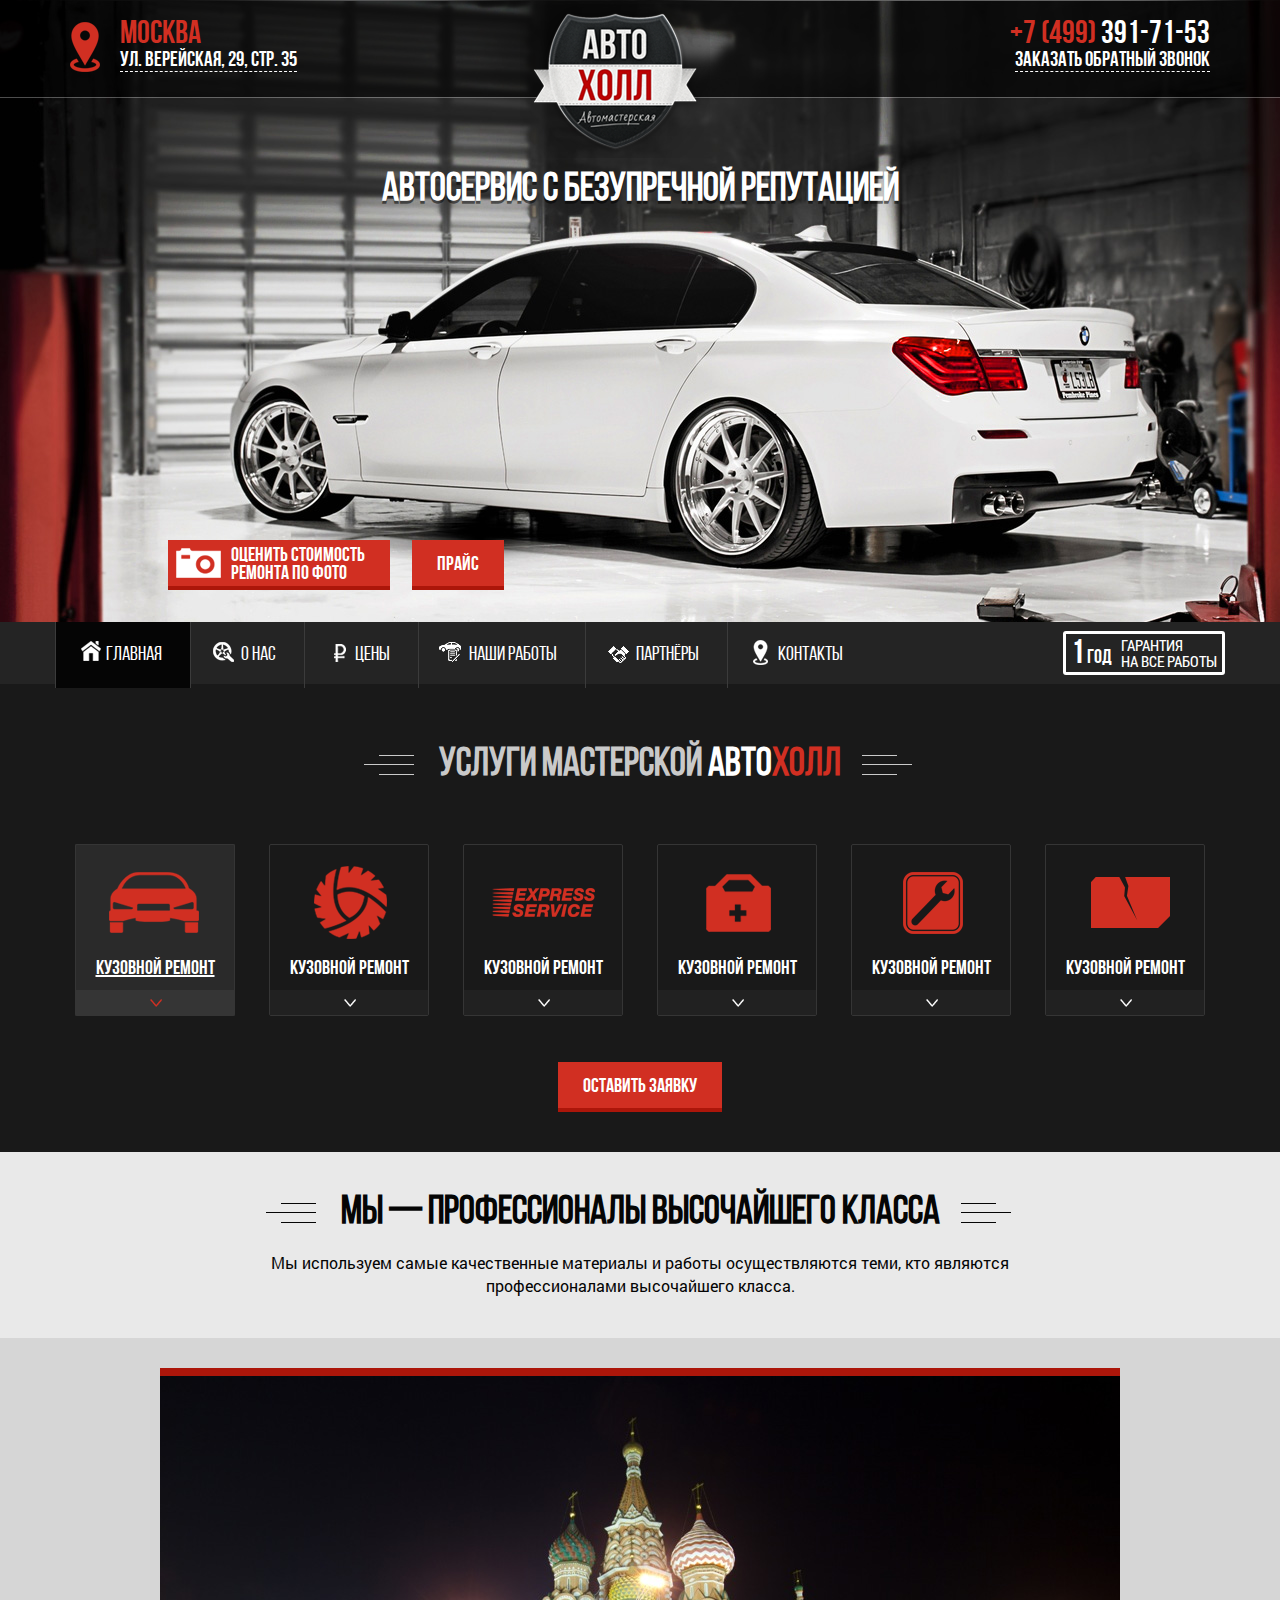
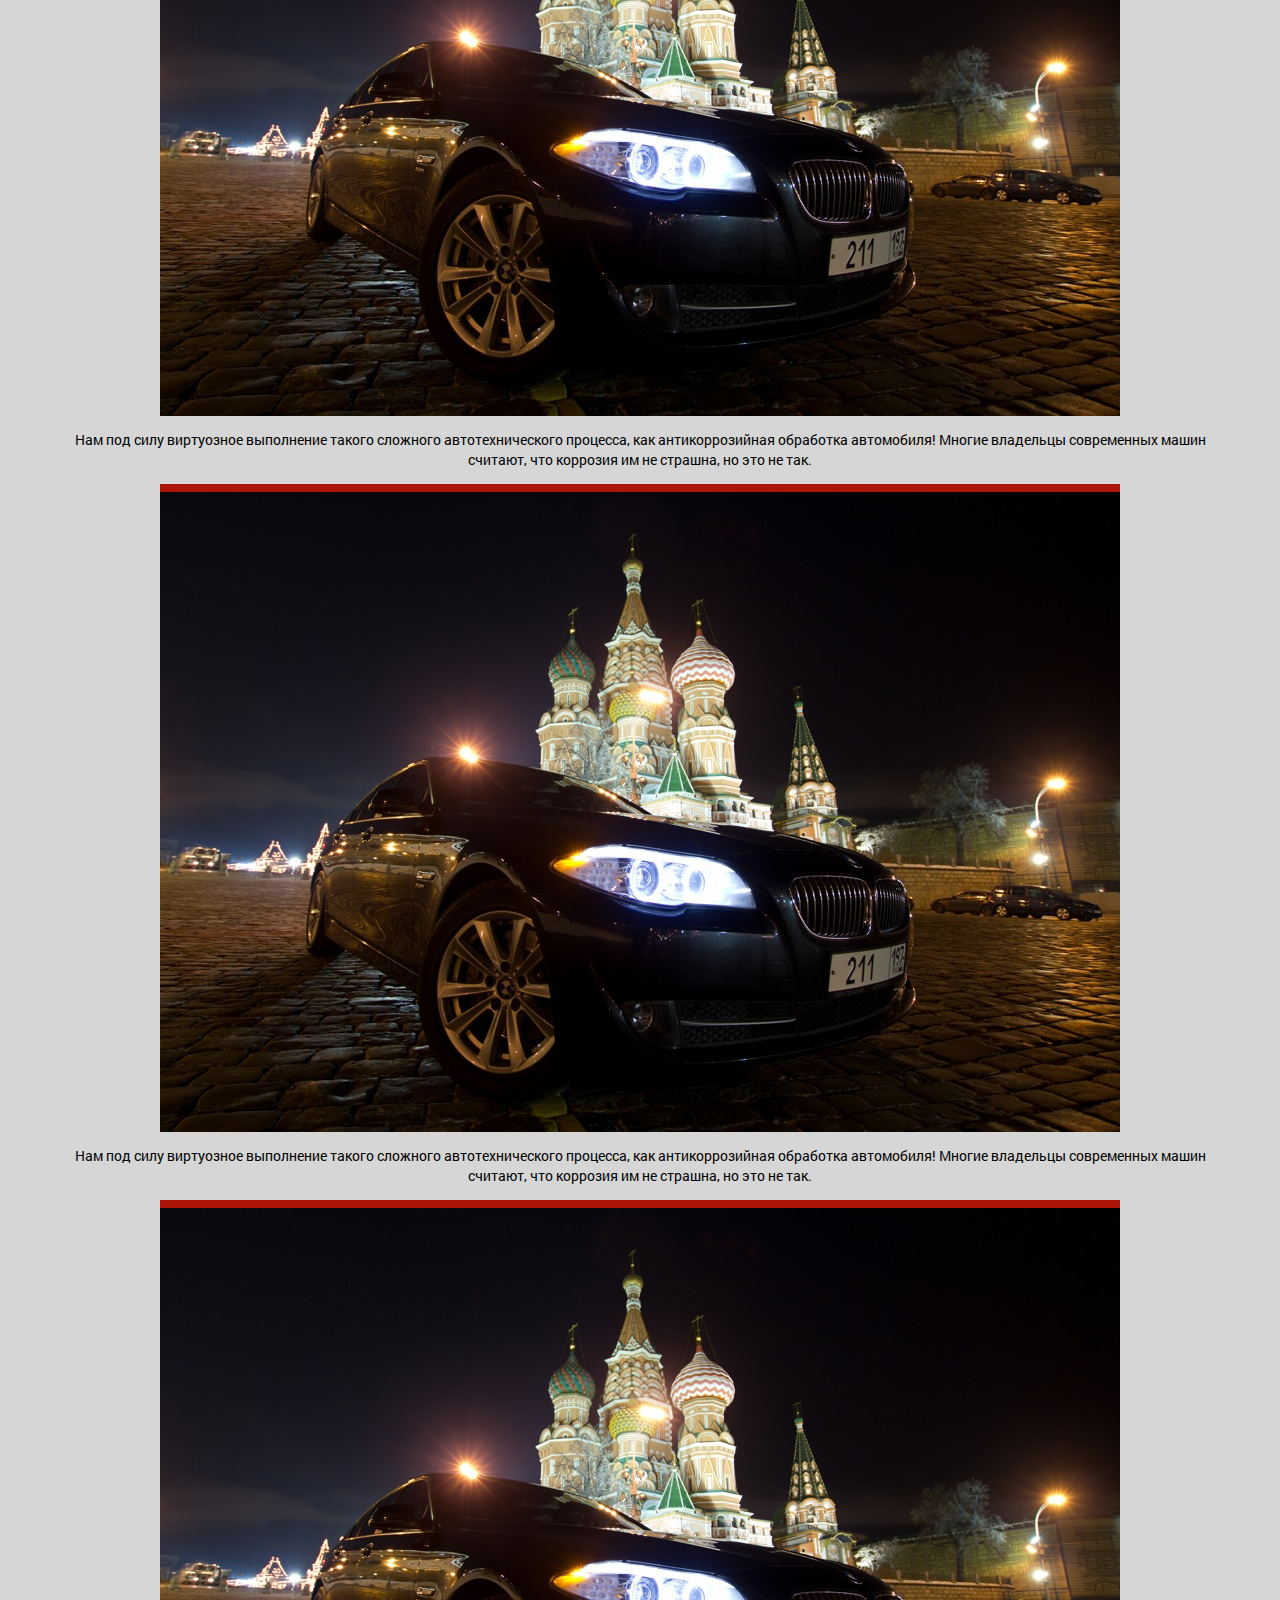
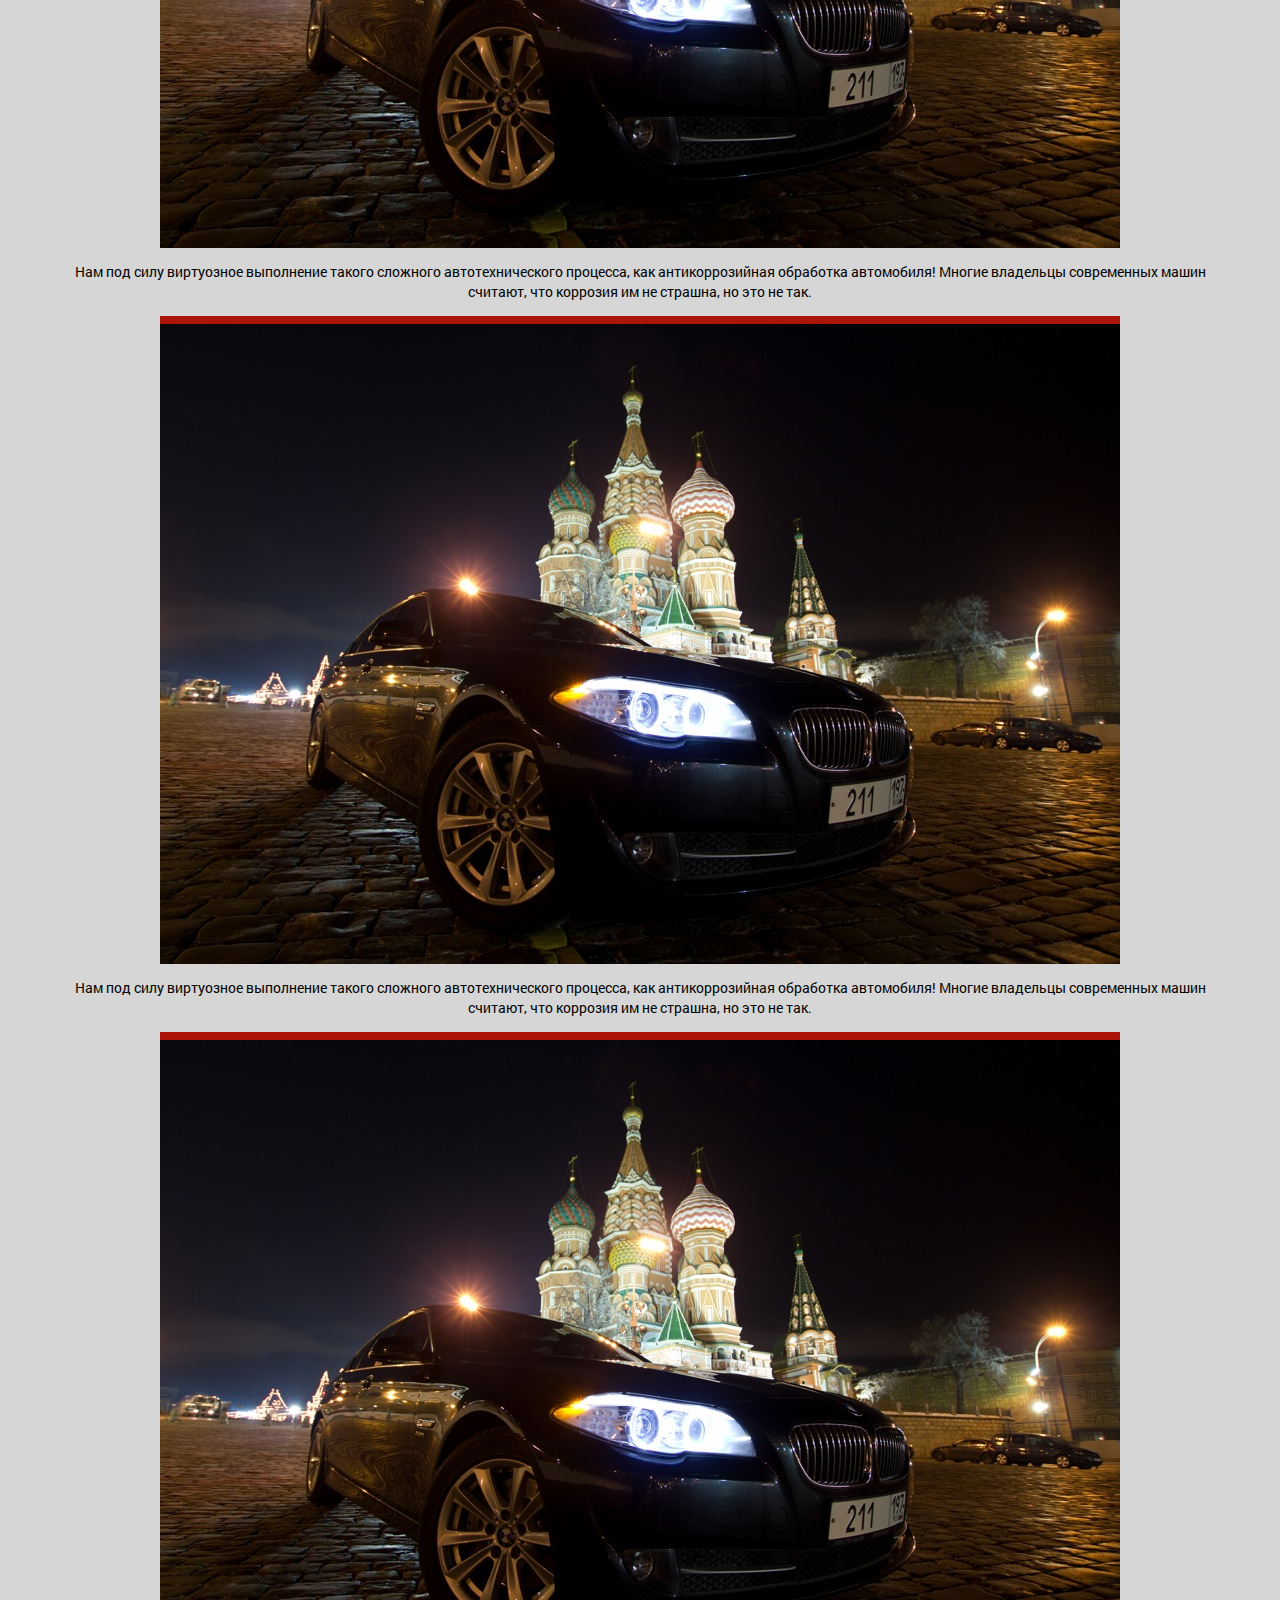
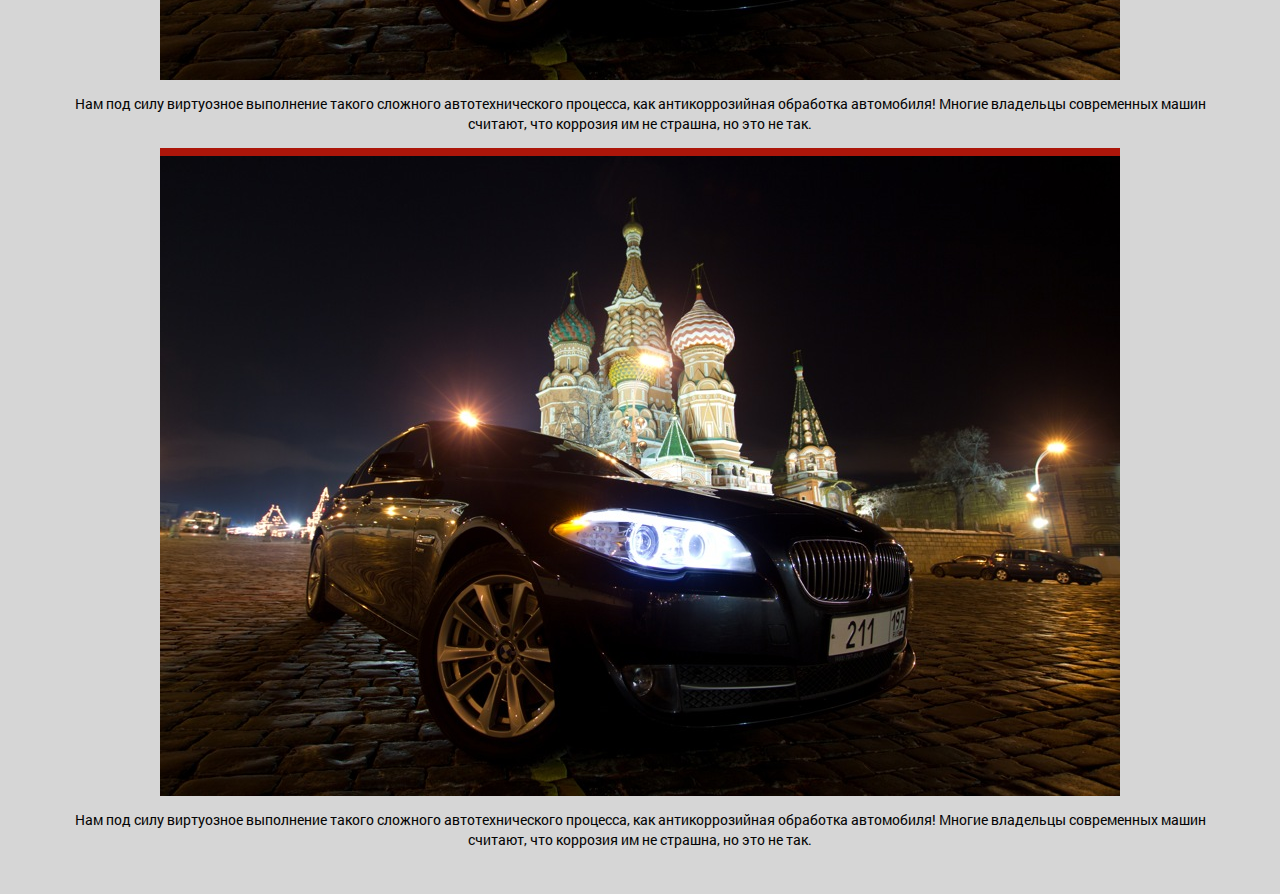
<file: index.html>
<!DOCTYPE html>
<!--[if lt IE 7]><html lang="ru" class="lt-ie9 lt-ie8 lt-ie7"><![endif]-->
<!--[if IE 7]><html lang="ru" class="lt-ie9 lt-ie8"><![endif]-->
<!--[if IE 8]><html lang="ru" class="lt-ie9"><![endif]-->
<!--[if gt IE 8]><!-->
<html lang="ru">
<!--<![endif]-->
<head>
	<meta charset="utf-8" />

	<title>Заголовок</title>
	<meta content="" name="description" />
	<meta content="" property="og:image" />
	<meta content="" property="og:description" />
	<meta content="" property="og:site_name" />
	<meta content="website" property="og:type" />

	<meta content="telephone=no" name="format-detection" />
	<meta http-equiv="x-rim-auto-match" content="none">

	<meta http-equiv="X-UA-Compatible" content="IE=edge" />
	<meta name="viewport" content="width=device-width, initial-scale=1.0" />

	<link rel="shortcut icon" href="favicon.png" />

	<link rel="stylesheet" href="libs/bootstrap/bootstrap-grid-3.3.1.min.css" />
	<link rel="stylesheet" href="libs/font-awesome-4.2.0/css/font-awesome.min.css" />
	<link rel="stylesheet" href="libs/fancybox/jquery.fancybox.css" />
	<link rel="stylesheet" href="libs/owl-carousel/owl.carousel.css" />
	<link rel="stylesheet" href="libs/countdown/jquery.countdown.css" />
	<link rel="stylesheet" href="css/fonts.css" />
	<link rel="stylesheet" href="css/main.css" />
	<link rel="stylesheet" href="css/media.css" />
</head>
<body>
	<header>
		<div class="top_line">
			<div class="container">
				<div class="row">
					<div class="col-md-4">
						<div class="top_addr">
						<strong>Москва</strong>
						<a class="fancybox" href="#map">ул. Верейская, 29, стр. 35</a>
						</div>
					</div>
				<div class="col-md-4">
					<div class="logo_wrap">
						<a. href="#" class="logo"><img src="img/logo.png" alt="Автосервис в Москве АВТО ХОЛЛ" /><a>
					</div>
				</div>
				<div class="col-md-4">
					<div class="top_addr ta_right">
					<strong>+7 (499) <span>391-71-53</span></strong> 
					<a class="fancybox" href="#callback">заказать обратный звонок</a>
					</div>
				</div>	
			</div>
		</div>
	</div>
		<div class="container">
			<div class="row">
				<div class="col-md-12">
					<h1>Автосервис с безупречной репутацией</h1>
				</div>
			</div>
		</div>
		<div class="buttons_top">
			<div class="container">
				<div class="row">
				<div class="col-md-1">
				</div>
					<div class="col-md-11">
						<a href="#" class="button st_button">Оценить стоимость <br>ремонта по фото</a>
						<a href="#" class="button">Прайс</a>
					</div>
				</div>
			</div>	
		</div>
	</header>
	<nav class="top_mnu">
		<div class="container">
			<div class="row">
				<ul>
					<li class="active"><a href="#">Главная</a></li>
					<li><a href="#">О нас</a></li>
					<li><a href="#">Цены</a></li>
					<li><a href="#">Наши работы</a></li>
					<li><a href="#">Партнёры</a></li>
					<li><a href="#">Контакты</a></li>
				</ul>
				<div class="waranty">
					<div class="w_left"><span>1</span> год</div>
					<div class="w_right">Гарантия <br>на все работы</div>
				</div>	
			</div>
		</div>
	</nav>
	<section class="main_cats s_black">
		<div class="container">
			<div class="row">
				<div class="col-md-12">
					<h2>Услуги мастерской <strong>Авто</strong><span>Холл</span></h2>
				</div>
			</div>
			<div class="row">
				<div class="col-md-12">
					<ul class="mc_wrap">
						<li class="mc_item_wrap active">
							<div class="mc_item">
								<a href="#">
									<span></span>
									<h4>кузовной ремонт</h4>	
								</a>
								<div class="mc_toggle"></div>
							</div>
							<ul>
								<li>
									<a href="#">Стапельные работы</a>
								</li>
								<li>
									<a href="#">Жестяные работы</a>
								</li>
								<li>
									<a href="#">Арматурные работы</a>
								</li>
								<li>
									<a href="#">Локальная покраска</a>
								</li>
								<li>
									<a href="#">Покраска мотоцикла</a>
								</li>
								<li>
									<a href="#">Абразивная полировка</a>
								</li>
								<li>
									<a href="#">Легкая полировка блеск</a>
								</li>
								<li>
									<a href="#">Защитная полировка</a>
								</li>
								<li>
									<a href="#">Антикоррозийная обработка кузова</a>
								</li>
								<li>
									<a href="#">Удаление вмятин без покраски</a>
								</li>
							</ul>
						</li>
						<li class="mc_item_wrap">
							<div class="mc_item">
								<a href="#">
									<span></span>
									<h4>кузовной ремонт</h4>	
								</a>
								<div class="mc_toggle"></div>
							</div>
						</li>
						<li class="mc_item_wrap">
							<div class="mc_item">
								<a href="#">
									<span></span>
									<h4>кузовной ремонт</h4>	
								</a>
								<div class="mc_toggle"></div>
							</div>
						</li>
						<li class="mc_item_wrap">
							<div class="mc_item">
								<a href="#">
									<span></span>
									<h4>кузовной ремонт</h4>	
								</a>
								<div class="mc_toggle"></div>
							</div>
						</li>
						<li class="mc_item_wrap">
							<div class="mc_item">
								<a href="#">
									<span></span>
									<h4>кузовной ремонт</h4>	
								</a>
								<div class="mc_toggle"></div>
							</div>
						</li>
						<li class="mc_item_wrap">
							<div class="mc_item">
								<a href="#">
									<span></span>
									<h4>кузовной ремонт</h4>	
								</a>
								<div class="mc_toggle"></div>
							</div>
						</li>
					</ul>
				</div>
			</div>
			<div class="row">
				<div class="container">
					<div class="col-md-12">
						<div class="mc_button_w">
							<a href="#callback" class="button fancybox">Оставить заявку</a>
						</div>
					</div>
				</div>
			</div>
		</div>
	</section>
	<article class="content">
		<div class="container">
				<div class="row">
					<div class="col_md_12">
						<h2 class="art_header">Мы — профессионалы высочайшего класса</h2>
						<p class="h_descr">Мы используем самые качественные материалы и работы осуществляются теми, кто являются профессионалами высочайшего класса.</p>
					</div>
				</div>
		</div>
		<section class="home_items">
			<div class="container">
				<div class="row">
					<div class="col_md_4">
						<div class="hi_item">
							<a href="img/_ex1.jpg" class="fancybox" data-fancybox-group="group"><img src="img/_ex1.jpg" alt="alt"></a>
							<p>Нам под силу виртуозное выполнение такого сложного автотехнического процесса, как антикоррозийная обработка автомобиля! Многие владельцы современных машин считают, что коррозия им не страшна, но это не так.</p>
						</div>
					</div>
					<div class="col_md_4">
						<div class="hi_item">
							<a href="img/_ex1.jpg" class="fancybox" data-fancybox-group="group"><img src="img/_ex1.jpg" alt="alt"></a>
							<p>Нам под силу виртуозное выполнение такого сложного автотехнического процесса, как антикоррозийная обработка автомобиля! Многие владельцы современных машин считают, что коррозия им не страшна, но это не так.</p>
						</div>
					</div>
					<div class="col_md_4">
						<div class="hi_item">
							<a href="img/_ex1.jpg" class="fancybox" data-fancybox-group="group"><img src="img/_ex1.jpg" alt="alt"></a>
							<p>Нам под силу виртуозное выполнение такого сложного автотехнического процесса, как антикоррозийная обработка автомобиля! Многие владельцы современных машин считают, что коррозия им не страшна, но это не так.</p>
						</div>
					</div>
					<div class="col_md_4">
						<div class="hi_item">
							<a href="img/_ex1.jpg" class="fancybox" data-fancybox-group="group"><img src="img/_ex1.jpg" alt="alt"></a>
							<p>Нам под силу виртуозное выполнение такого сложного автотехнического процесса, как антикоррозийная обработка автомобиля! Многие владельцы современных машин считают, что коррозия им не страшна, но это не так.</p>
						</div>
					</div>
					<div class="col_md_4">
						<div class="hi_item">
							<a href="img/_ex1.jpg" class="fancybox" data-fancybox-group="group"><img src="img/_ex1.jpg" alt="alt"></a>
							<p>Нам под силу виртуозное выполнение такого сложного автотехнического процесса, как антикоррозийная обработка автомобиля! Многие владельцы современных машин считают, что коррозия им не страшна, но это не так.</p>
						</div>
					</div>
					<div class="col_md_4">
						<div class="hi_item">
							<a href="img/_ex1.jpg" class="fancybox" data-fancybox-group="group"><img src="img/_ex1.jpg" alt="alt"></a>
							<p>Нам под силу виртуозное выполнение такого сложного автотехнического процесса, как антикоррозийная обработка автомобиля! Многие владельцы современных машин считают, что коррозия им не страшна, но это не так.</p>
						</div>
					</div>
				</div>
			</div>
		</section>
	</article>
	<div class="hidden"></div>
	<!-- Mandatory for Responsive Bootstrap Toolkit to operate -->
	<div class="device-xs visible-xs"></div>
	<div class="device-sm visible-sm"></div>
	<div class="device-md visible-md"></div>
	<div class="device-lg visible-lg"></div>
	<!-- end mandatory -->
	<!--[if lt IE 9]>
	<script src="libs/html5shiv/es5-shim.min.js"></script>
	<script src="libs/html5shiv/html5shiv.min.js"></script>
	<script src="libs/html5shiv/html5shiv-printshiv.min.js"></script>
	<script src="libs/respond/respond.min.js"></script>
	<![endif]-->
	<script src="libs/jquery/jquery-1.11.1.min.js"></script>
	<script src="libs/jquery-mousewheel/jquery.mousewheel.min.js"></script>
	<script src="libs/fancybox/jquery.fancybox.pack.js"></script>
	<script src="libs/waypoints/waypoints-1.6.2.min.js"></script>
	<script src="libs/scrollto/jquery.scrollTo.min.js"></script>
	<script src="libs/owl-carousel/owl.carousel.min.js"></script>
	<script src="libs/countdown/jquery.plugin.js"></script>
	<script src="libs/countdown/jquery.countdown.min.js"></script>
	<script src="libs/countdown/jquery.countdown-ru.js"></script>
	<script src="libs/landing-nav/navigation.js"></script>
	<script src="libs/bootstrap-toolkit/bootstrap-toolkit.min.js"></script>
	<script src="libs/maskedinput/jquery.maskedinput.min.js"></script>
	<script src="libs/equalheight/jquery.equalheight.js"></script>
	<script src="libs/stellar/jquery.stellar.min.js"></script>
	<script src="js/common.js"></script>
	<!-- Yandex.Metrika counter --><!-- /Yandex.Metrika counter -->
	<!-- Google Analytics counter --><!-- /Google Analytics counter -->
</body>
</html>
</file>
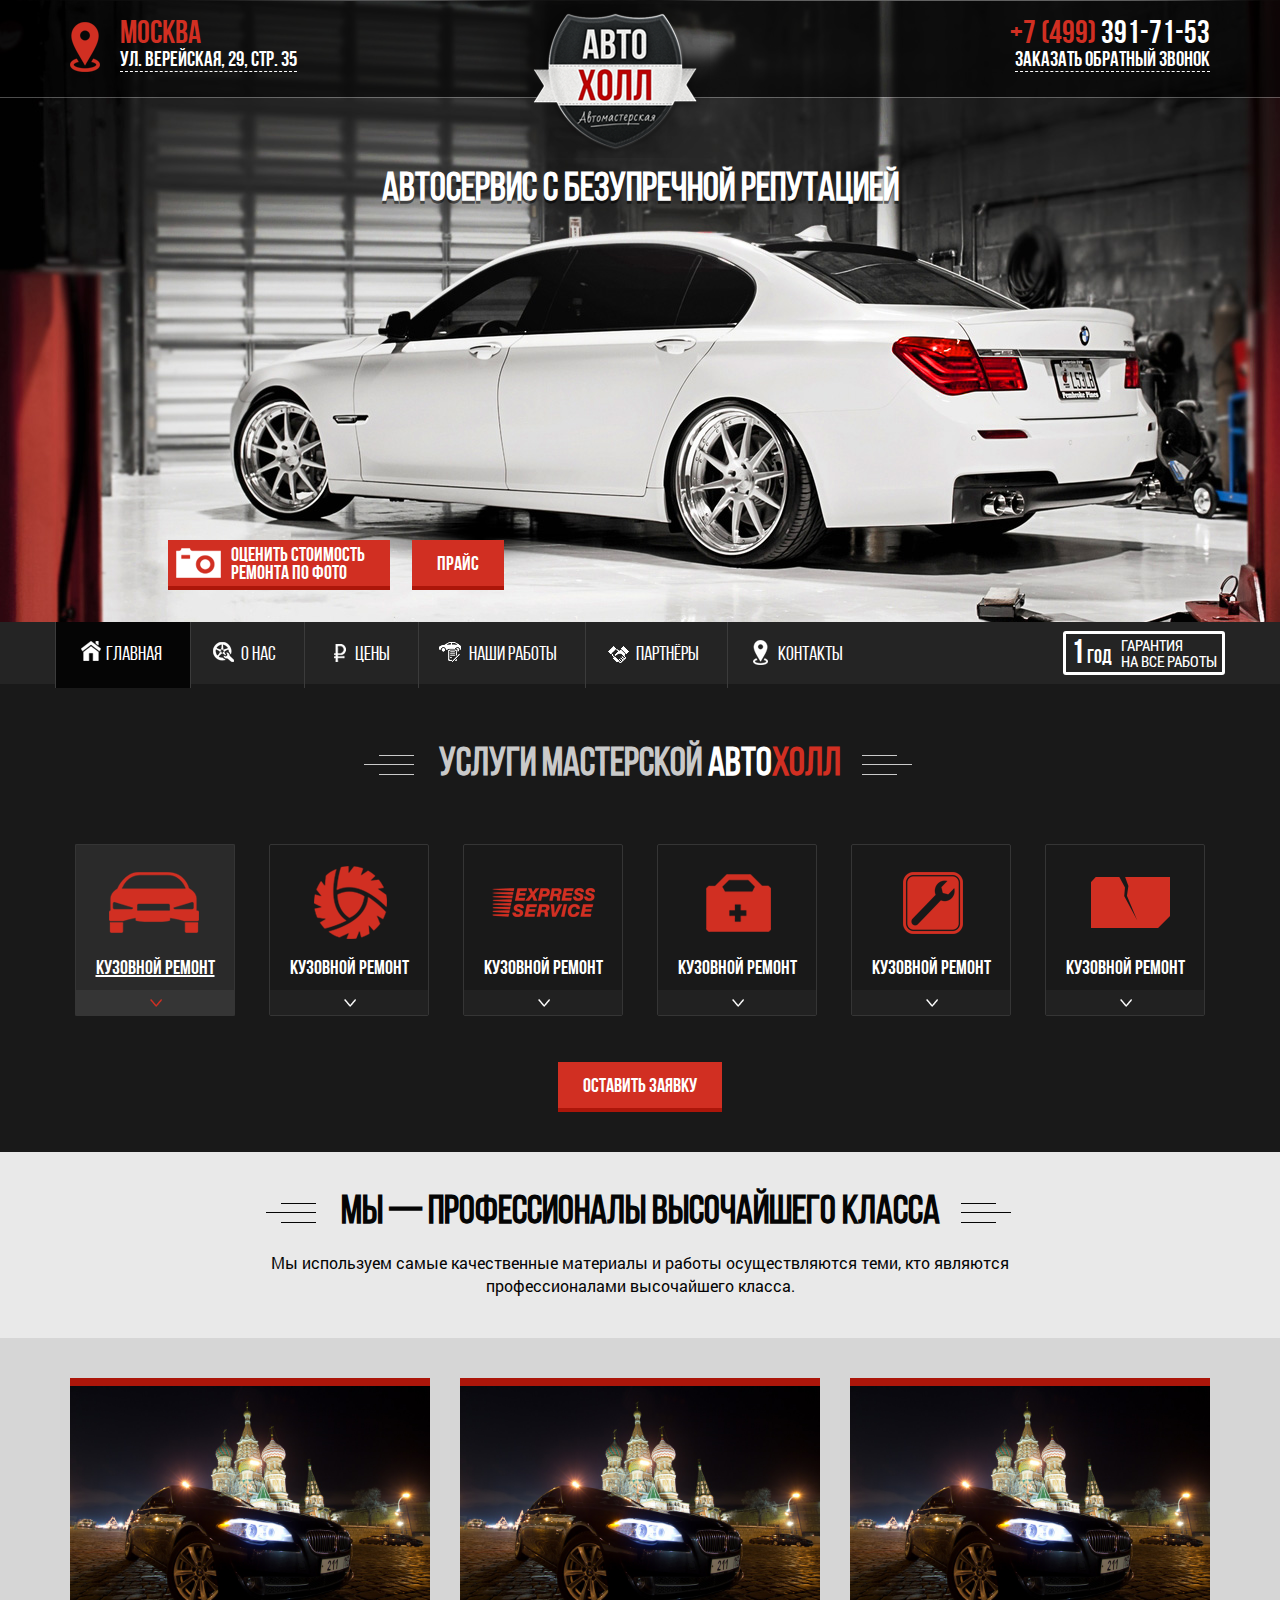
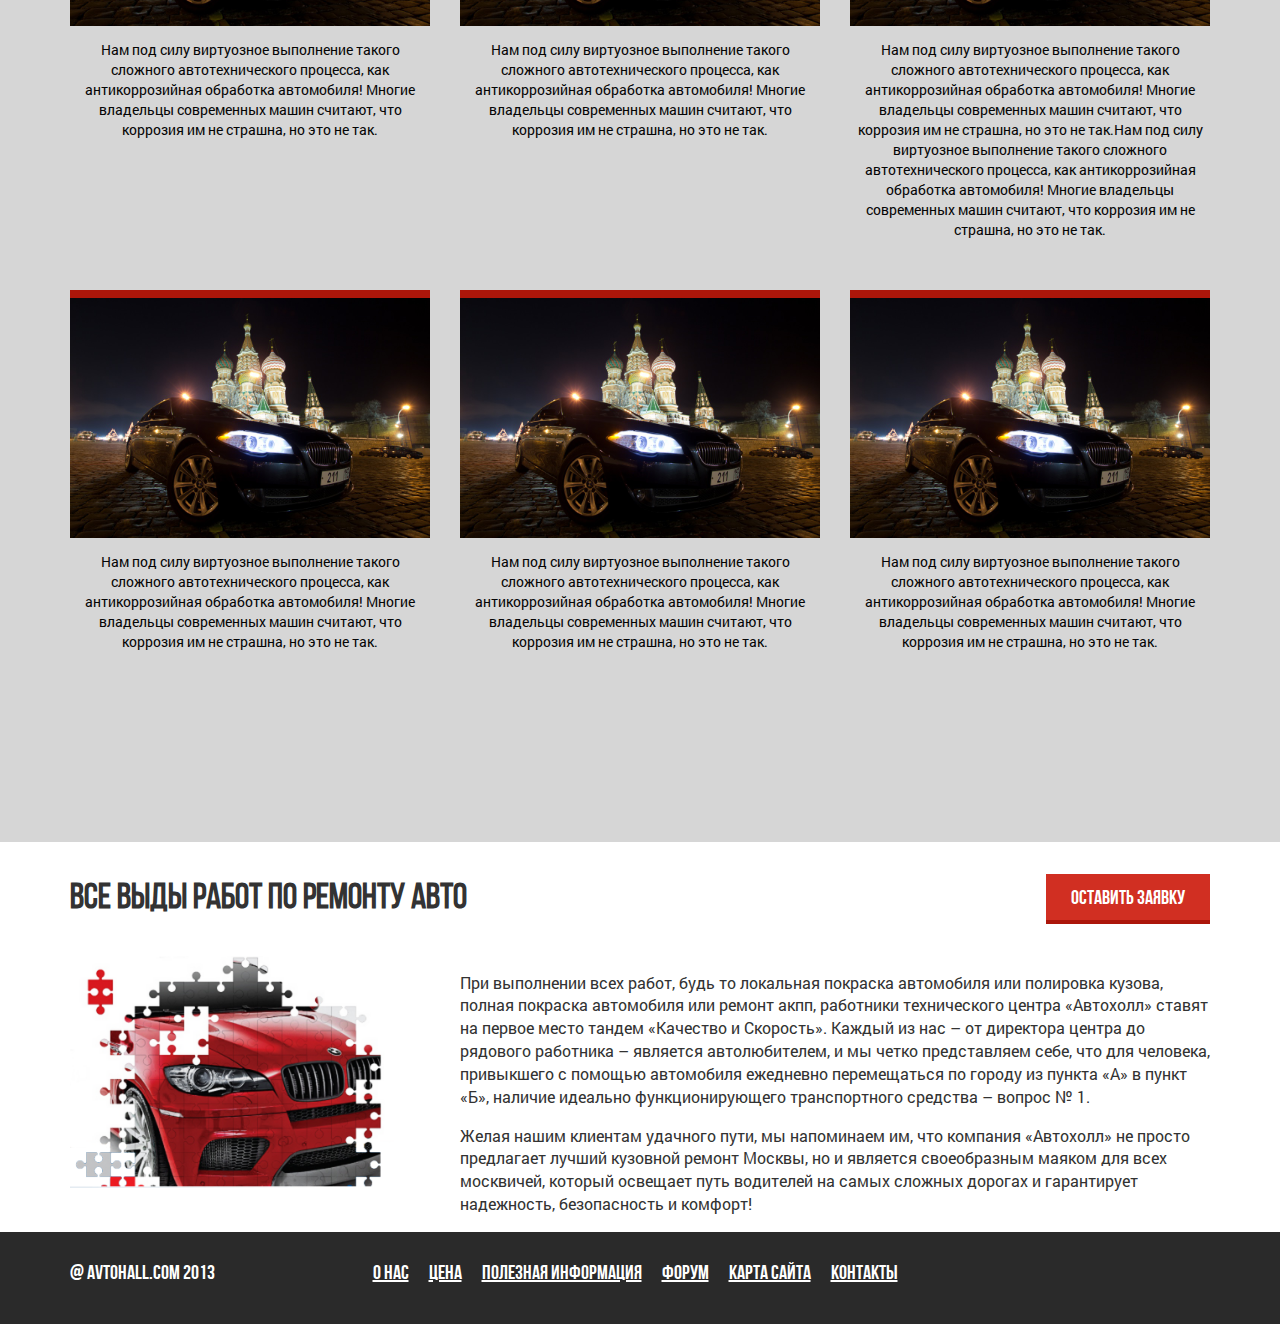
<file: L01/index.html>
<!DOCTYPE html>
<!--[if lt IE 7]><html lang="ru" class="lt-ie9 lt-ie8 lt-ie7"><![endif]-->
<!--[if IE 7]><html lang="ru" class="lt-ie9 lt-ie8"><![endif]-->
<!--[if IE 8]><html lang="ru" class="lt-ie9"><![endif]-->
<!--[if gt IE 8]><!-->
<html lang="ru">
<!--<![endif]-->
<head>
	<meta charset="utf-8" />

	<title>Заголовок</title>
	<meta content="" name="description" />
	<meta content="" property="og:image" />
	<meta content="" property="og:description" />
	<meta content="" property="og:site_name" />
	<meta content="website" property="og:type" />

	<meta content="telephone=no" name="format-detection" />
	<meta http-equiv="x-rim-auto-match" content="none">

	<meta http-equiv="X-UA-Compatible" content="IE=edge" />
	<meta name="viewport" content="width=device-width, initial-scale=1.0" />

	<link rel="shortcut icon" href="favicon.png" />

	<link rel="stylesheet" href="libs/bootstrap/bootstrap-grid-3.3.1.min.css" />
	<link rel="stylesheet" href="libs/font-awesome-4.2.0/css/font-awesome.min.css" />
	<link rel="stylesheet" href="libs/fancybox/jquery.fancybox.css" />
	<link rel="stylesheet" href="libs/owl-carousel/owl.carousel.css" />
	<link rel="stylesheet" href="libs/countdown/jquery.countdown.css" />
	<link rel="stylesheet" href="css/fonts.css" />
	<link rel="stylesheet" href="css/main.css" />
	<link rel="stylesheet" href="css/media.css" />
</head>
<body>
	<header>
		<div class="top_line">
			<div class="container">
				<div class="row">
					<div class="col-md-4">
						<div class="top_addr">
						<strong>Москва</strong>
						<a class="fancybox" href="#map">ул. Верейская, 29, стр. 35</a>
						</div>
					</div>
				<div class="col-md-4">
					<div class="logo_wrap">
						<a. href="#" class="logo"><img src="img/logo.png" alt="Автосервис в Москве АВТО ХОЛЛ" /><a>
					</div>
				</div>
				<div class="col-md-4">
					<div class="top_addr ta_right">
					<strong>+7 (499) <span>391-71-53</span></strong> 
					<a class="fancybox" href="#callback">заказать обратный звонок</a>
					</div>
				</div>	
			</div>
		</div>
	</div>
		<div class="container">
			<div class="row">
				<div class="col-md-12">
					<h1>Автосервис с безупречной репутацией</h1>
				</div>
			</div>
		</div>
		<div class="buttons_top">
			<div class="container">
				<div class="row">
				<div class="col-md-1">
				</div>
					<div class="col-md-11">
						<a href="#" class="button st_button">Оценить стоимость <br>ремонта по фото</a>
						<a href="#" class="button">Прайс</a>
					</div>
				</div>
			</div>	
		</div>
	</header>
	<nav class="top_mnu">
		<div class="container">
			<div class="row">
				<ul>
					<li class="active"><a href="#">Главная</a></li>
					<li><a href="#">О нас</a></li>
					<li><a href="#">Цены</a></li>
					<li><a href="#">Наши работы</a></li>
					<li><a href="#">Партнёры</a></li>
					<li><a href="#">Контакты</a></li>
				</ul>
				<div class="waranty">
					<div class="w_left"><span>1</span> год</div>
					<div class="w_right">Гарантия <br>на все работы</div>
				</div>	
			</div>
		</div>
	</nav>
	<section class="main_cats s_black">
		<div class="container">
			<div class="row">
				<div class="col-md-12">
					<h2>Услуги мастерской <strong>Авто</strong><span>Холл</span></h2>
				</div>
			</div>
			<div class="row">
				<div class="col-md-12">
					<ul class="mc_wrap">
						<li class="mc_item_wrap active">
							<div class="mc_item">
								<a href="#">
									<span></span>
									<h4>кузовной ремонт</h4>	
								</a>
								<div class="mc_toggle"></div>
							</div>
							<ul>
								<li>
									<a href="#">Стапельные работы</a>
								</li>
								<li>
									<a href="#">Жестяные работы</a>
								</li>
								<li>
									<a href="#">Арматурные работы</a>
								</li>
								<li>
									<a href="#">Локальная покраска</a>
								</li>
								<li>
									<a href="#">Покраска мотоцикла</a>
								</li>
								<li>
									<a href="#">Абразивная полировка</a>
								</li>
								<li>
									<a href="#">Легкая полировка блеск</a>
								</li>
								<li>
									<a href="#">Защитная полировка</a>
								</li>
								<li>
									<a href="#">Антикоррозийная обработка кузова</a>
								</li>
								<li>
									<a href="#">Удаление вмятин без покраски</a>
								</li>
							</ul>
						</li>
						<li class="mc_item_wrap">
							<div class="mc_item">
								<a href="#">
									<span></span>
									<h4>кузовной ремонт</h4>	
								</a>
								<div class="mc_toggle"></div>
							</div>
						</li>
						<li class="mc_item_wrap">
							<div class="mc_item">
								<a href="#">
									<span></span>
									<h4>кузовной ремонт</h4>	
								</a>
								<div class="mc_toggle"></div>
							</div>
						</li>
						<li class="mc_item_wrap">
							<div class="mc_item">
								<a href="#">
									<span></span>
									<h4>кузовной ремонт</h4>	
								</a>
								<div class="mc_toggle"></div>
							</div>
						</li>
						<li class="mc_item_wrap">
							<div class="mc_item">
								<a href="#">
									<span></span>
									<h4>кузовной ремонт</h4>	
								</a>
								<div class="mc_toggle"></div>
							</div>
						</li>
						<li class="mc_item_wrap">
							<div class="mc_item">
								<a href="#">
									<span></span>
									<h4>кузовной ремонт</h4>	
								</a>
								<div class="mc_toggle"></div>
							</div>
						</li>
					</ul>
				</div>
			</div>
			<div class="row">
				<div class="container">
					<div class="col-md-12">
						<div class="mc_button_w">
							<a href="#callback" class="button fancybox">Оставить заявку</a>
						</div>
					</div>
				</div>
			</div>
		</div>
	</section>
	<article class="content">
		<div class="container">
				<div class="row">
					<div class="col-md-12">
						<h2 class="art_header">Мы — профессионалы высочайшего класса</h2>
						<p class="h_descr">Мы используем самые качественные материалы и работы осуществляются теми, кто являются профессионалами высочайшего класса.</p>
					</div>
				</div>
		</div>
		<section class="home_items">
			<div class="container">
				<div class="row">
					<div class="col-md-4">
						<div class="hi_item">
							<a href="img/_ex1.jpg" class="fancybox" data-fancybox-group="group"><img src="img/_ex1.jpg" alt="alt"></a>
							<p>Нам под силу виртуозное выполнение такого сложного автотехнического процесса, как антикоррозийная обработка автомобиля! Многие владельцы современных машин считают, что коррозия им не страшна, но это не так.</p>
						</div>
					</div>
					<div class="col-md-4">
						<div class="hi_item">
							<a href="img/_ex1.jpg" class="fancybox" data-fancybox-group="group"><img src="img/_ex1.jpg" alt="alt"></a>
							<p>Нам под силу виртуозное выполнение такого сложного автотехнического процесса, как антикоррозийная обработка автомобиля! Многие владельцы современных машин считают, что коррозия им не страшна, но это не так.</p>
						</div>
					</div>
					<div class="col-md-4">
						<div class="hi_item">
							<a href="img/_ex1.jpg" class="fancybox" data-fancybox-group="group"><img src="img/_ex1.jpg" alt="alt"></a>
							<p>Нам под силу виртуозное выполнение такого сложного автотехнического процесса, как антикоррозийная обработка автомобиля! Многие владельцы современных машин считают, что коррозия им не страшна, но это не так.Нам под силу виртуозное выполнение такого сложного автотехнического процесса, как антикоррозийная обработка автомобиля! Многие владельцы современных машин считают, что коррозия им не страшна, но это не так.</p>
						</div>
					</div>
					<div class="col-md-4">
						<div class="hi_item">
							<a href="img/_ex1.jpg" class="fancybox" data-fancybox-group="group"><img src="img/_ex1.jpg" alt="alt"></a>
							<p>Нам под силу виртуозное выполнение такого сложного автотехнического процесса, как антикоррозийная обработка автомобиля! Многие владельцы современных машин считают, что коррозия им не страшна, но это не так.</p>
						</div>
					</div>
					<div class="col-md-4">
						<div class="hi_item">
							<a href="img/_ex1.jpg" class="fancybox" data-fancybox-group="group"><img src="img/_ex1.jpg" alt="alt"></a>
							<p>Нам под силу виртуозное выполнение такого сложного автотехнического процесса, как антикоррозийная обработка автомобиля! Многие владельцы современных машин считают, что коррозия им не страшна, но это не так.</p>
						</div>
					</div>
					<div class="col-md-4">
						<div class="hi_item">
							<a href="img/_ex1.jpg" class="fancybox" data-fancybox-group="group"><img src="img/_ex1.jpg" alt="alt"></a>
							<p>Нам под силу виртуозное выполнение такого сложного автотехнического процесса, как антикоррозийная обработка автомобиля! Многие владельцы современных машин считают, что коррозия им не страшна, но это не так.</p>
						</div>
					</div>
				</div>
			</div>
		</section>
	</article>
	<section>
		<div class="s_bottom">
			<div class="container">
				<div class="row">
					<div class="col-md-9">
						<div class="sb_header">
							<h2>Все выды работ по ремонту авто</h2>
						</div>
					</div>
					<div class="col-md-3">
						<div class="sb_header button_cont">
							<a href="callback" class="button sb_but">Оставить заявку</a href="callback">
						</div>
					</div>
				</div>
				<div class="row">
					<div class="sb_content clearfix">
						<div class="col-md-4">
						<img src="img/garage.png" alt="alt">
					</div>
					<div class="col-md-8">
						<p>При выполнении всех работ, будь то локальная покраска автомобиля или полировка кузова, полная покраска автомобиля или ремонт акпп,  работники технического центра «Автохолл» ставят на первое место тандем «Качество и Скорость». Каждый из нас – от директора центра до рядового работника – является автолюбителем, и мы четко представляем себе, что для человека, привыкшего с помощью автомобиля ежедневно перемещаться по городу из пункта «А» в пункт «Б», наличие идеально функционирующего транспортного средства – вопрос № 1.</p>
						<p>Желая нашим клиентам удачного пути, мы напоминаем им, что компания «Автохолл» не просто предлагает лучший кузовной ремонт Москвы, но и является своеобразным маяком для всех москвичей, который освещает путь водителей на самых сложных дорогах и гарантирует надежность, безопасность и комфорт!</p>
					</div>
					</div>
				</div>
			</div>
		</div>
	</section>
	<footer>
		<div class="container">
			<div class="row">
				<div class="col-md-3">
					@ avtohall.com 2013
				</div>
				<div class="col-md-7">
					<nav class="bot_mnu">
						<ul>
								<li><a href="#">О нас</a></li>
								<li><a href="#">Цена</a></li>
								<li><a href="#">Полезная информация</a></li>
								<li><a href="#">Форум</a></li>
								<li><a href="#">Карта сайта</a></li>
								<li><a href="#">Контакты</a></li>
						</ul>
					</nav>
				</div>
			</div>
		</div>
	</footer>	
	<div class="hidden"></div>
	<!-- Mandatory for Responsive Bootstrap Toolkit to operate -->
	<div class="device-xs visible-xs"></div>
	<div class="device-sm visible-sm"></div>
	<div class="device-md visible-md"></div>
	<div class="device-lg visible-lg"></div>
	<!-- end mandatory -->
	<!--[if lt IE 9]>
	<script src="libs/html5shiv/es5-shim.min.js"></script>
	<script src="libs/html5shiv/html5shiv.min.js"></script>
	<script src="libs/html5shiv/html5shiv-printshiv.min.js"></script>
	<script src="libs/respond/respond.min.js"></script>
	<![endif]-->
	<script src="libs/jquery/jquery-1.11.1.min.js"></script>
	<script src="libs/jquery-mousewheel/jquery.mousewheel.min.js"></script>
	<script src="libs/fancybox/jquery.fancybox.pack.js"></script>
	<script src="libs/waypoints/waypoints-1.6.2.min.js"></script>
	<script src="libs/scrollto/jquery.scrollTo.min.js"></script>
	<script src="libs/owl-carousel/owl.carousel.min.js"></script>
	<script src="libs/countdown/jquery.plugin.js"></script>
	<script src="libs/countdown/jquery.countdown.min.js"></script>
	<script src="libs/countdown/jquery.countdown-ru.js"></script>
	<script src="libs/landing-nav/navigation.js"></script>
	<script src="libs/bootstrap-toolkit/bootstrap-toolkit.min.js"></script>
	<script src="libs/maskedinput/jquery.maskedinput.min.js"></script>
	<script src="libs/equalheight/jquery.equalheight.js"></script>
	<script src="libs/stellar/jquery.stellar.min.js"></script>
	<script src="js/common.js"></script>
	<!-- Yandex.Metrika counter --><!-- /Yandex.Metrika counter -->
	<!-- Google Analytics counter --><!-- /Google Analytics counter -->
</body>
</html>
</file>
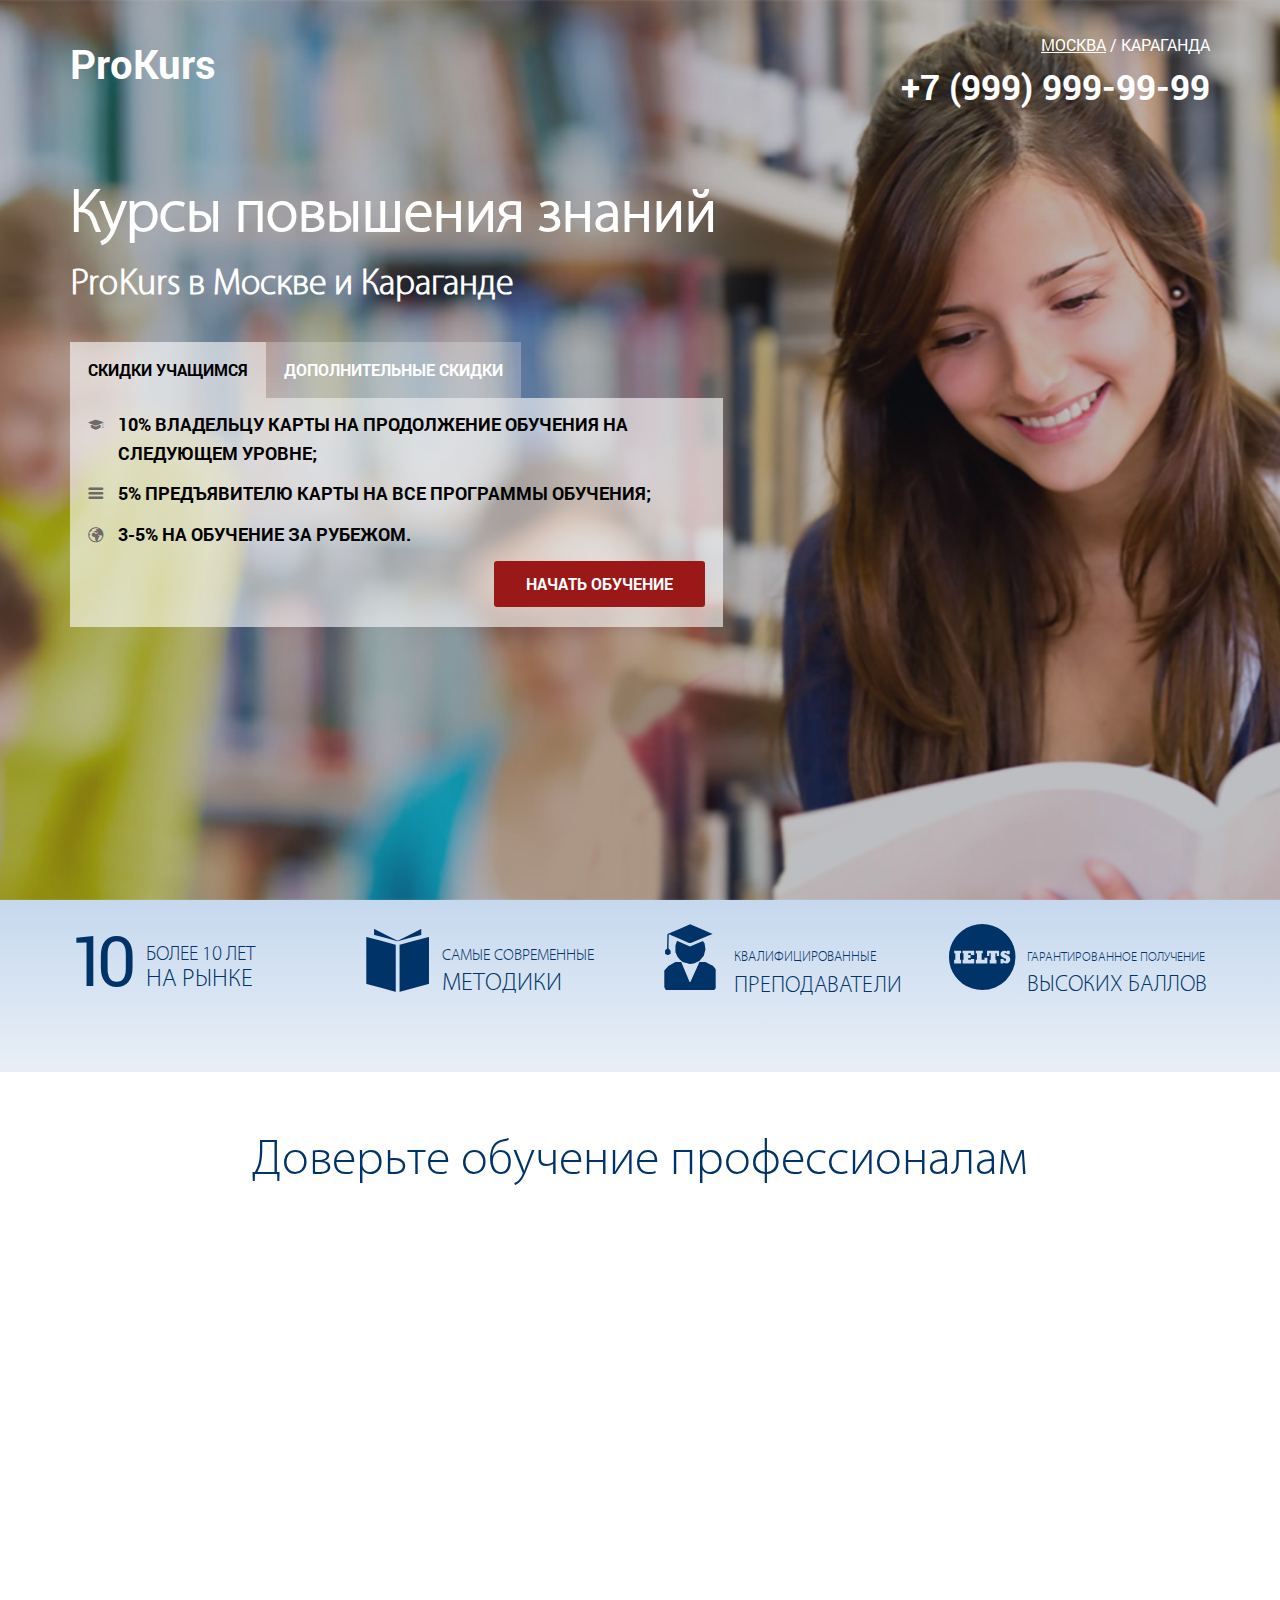
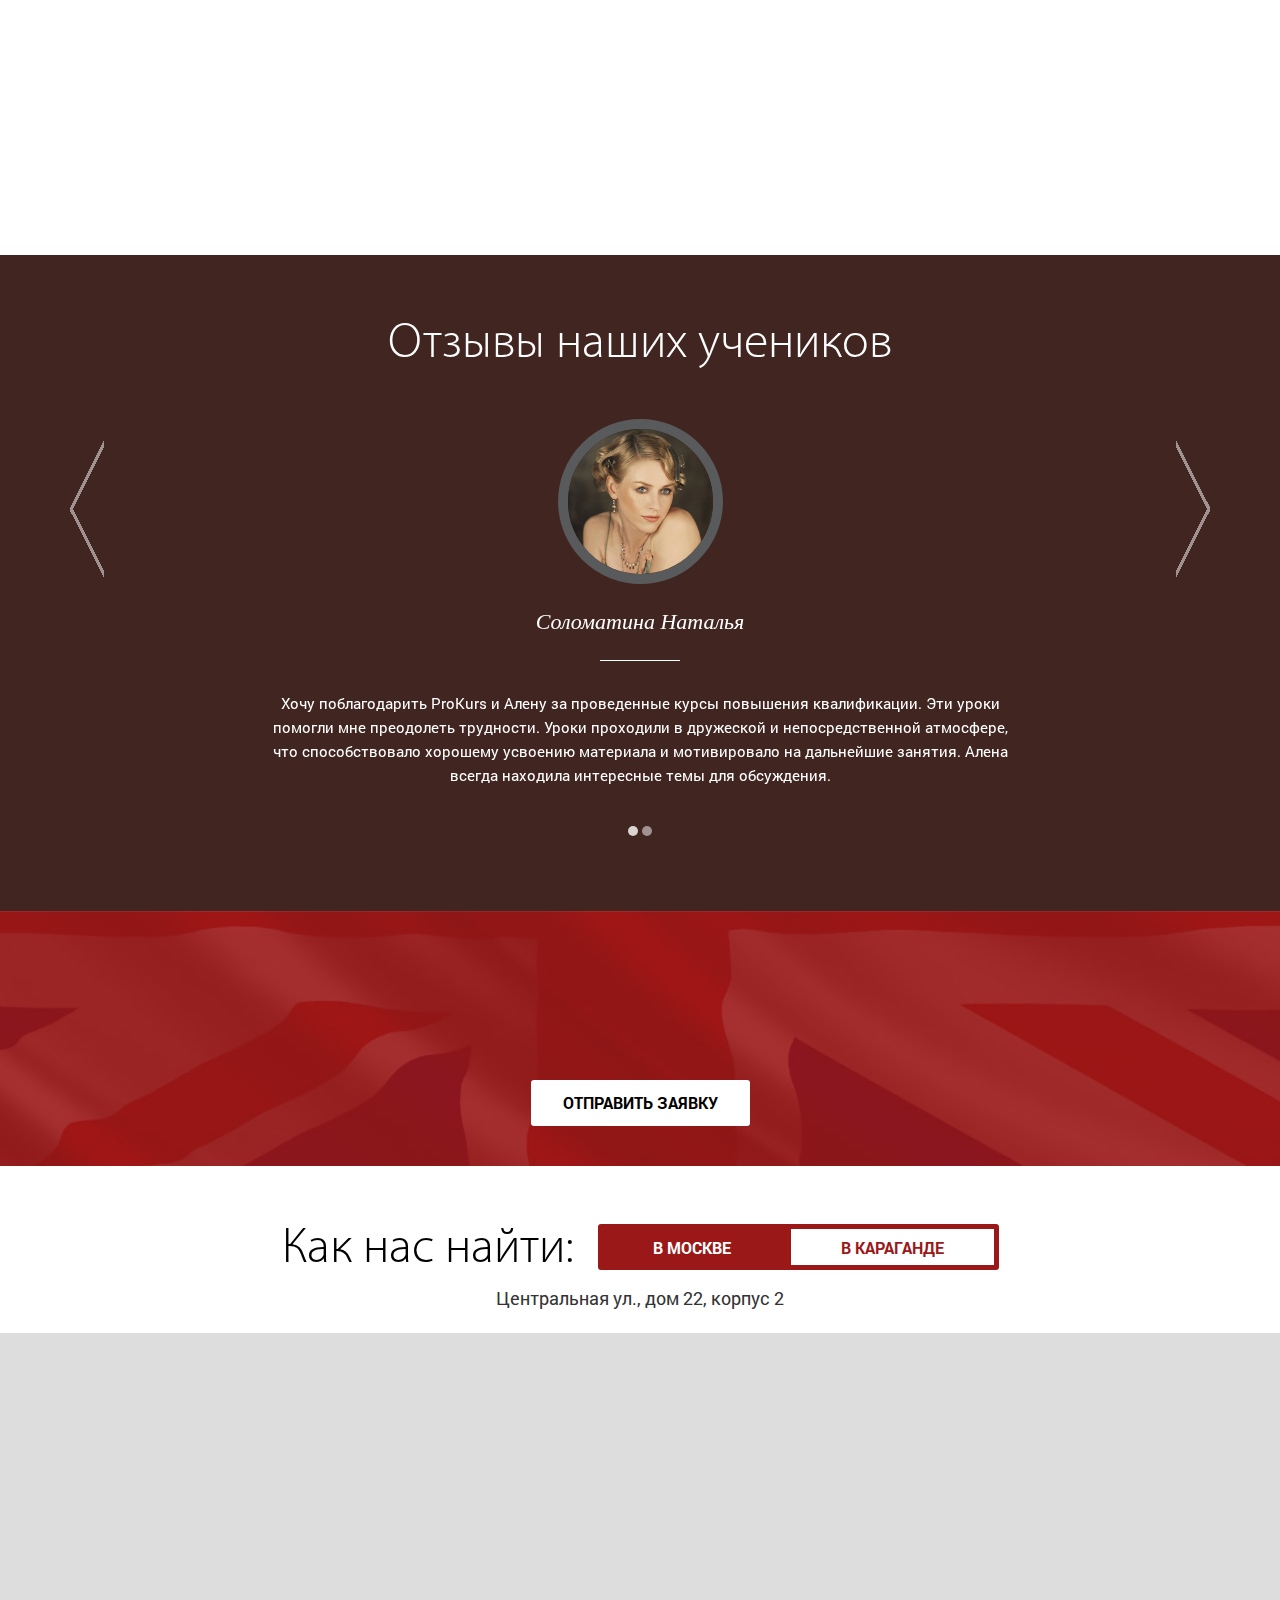
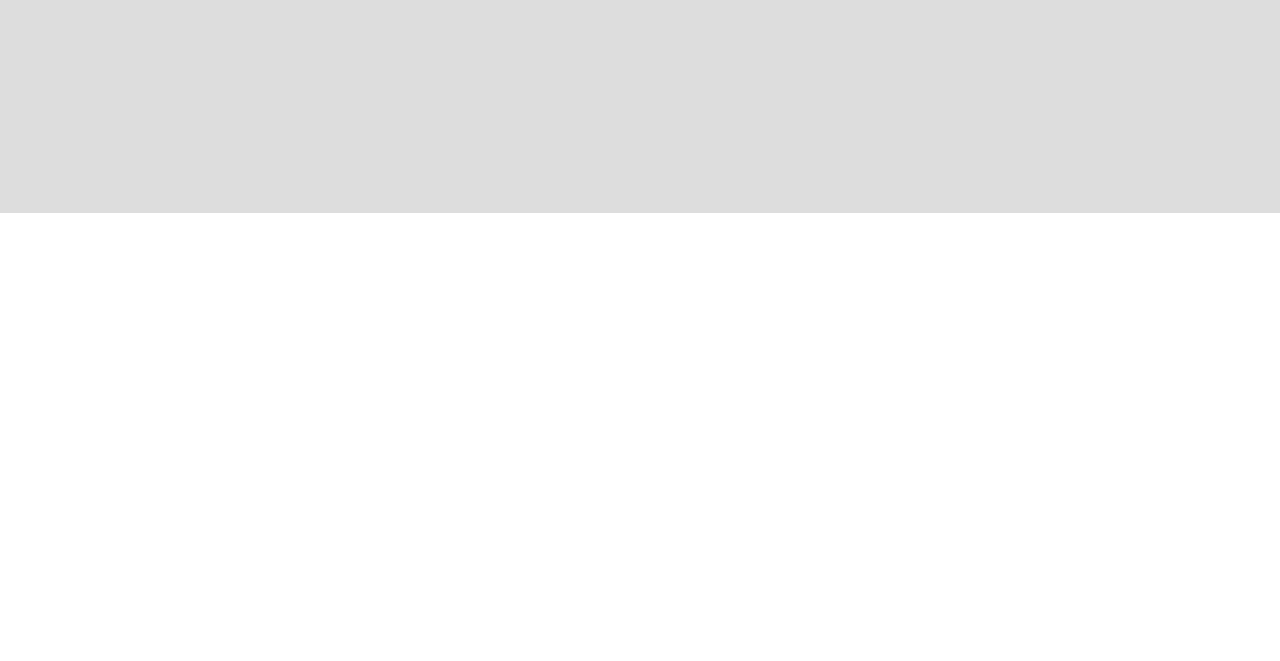
<file: L03/_html/index.html>
<!DOCTYPE html>
<html>
<head>

  <meta charset="utf-8" />

  <title>Заголовок</title>
  <meta content="" name="description" />
  <link rel="shortcut icon" href="favicon.png" />

  <meta http-equiv="X-UA-Compatible" content="IE=edge" />
  <meta name="viewport" content="width=device-width, initial-scale=1.0" />

  <link rel="stylesheet" href="libs/bootstrap/bootstrap-grid-3.3.2.min.css" />
  <link rel="stylesheet" href="libs/myFonts/stylesheet.css" />
  <link rel="stylesheet" href="libs/owl/assets/owl.carousel.min.css" />
  <link rel="stylesheet" href="libs/magnific/magnific-popup.css" />
  <link rel="stylesheet" href="libs/animate/animate.min.css" />
  <link rel="stylesheet" href="libs/owl/assets/owl.theme.default.min.css">
  <link rel="stylesheet" href="css/fonts.css" />
  <link rel="stylesheet" href="css/main.css" />
  <link rel="stylesheet" href="css/media.css" />

</head>
<body>
  <header>
    <div class="container">
      <div class="row">
        <div class="top_line">
          <div class="col-md-6 col-sm-6">
            <div class="logo">ProKurs</div>
          </div>
          <div class="col-md-6 col-sm-6">
            <div class="top_phone">
              <div class="wrapper">
                <div class="tabs">
                  <span class="tab">Москва</span> / 
                  <span class="tab">Караганда</span>
                </div>
                <div class="tab_content">
                  <div class="tab_item">+7 (999) 999-99-99</div>
                  <div class="tab_item">+7 (888) 999-99-99</div>
                </div>
              </div>
            </div>
          </div>
        </div>
      </div>
      <div class="row">
        <div class="top_header clearfix">
          <div class="col-md-12">
            <h1>Курсы повышения знаний</h1>
            <h2>ProKurs в Москве и Караганде</h2>
          </div>
        </div>
        <div class="tabs_header clearfix">
          <div class="col-md-7">
            <div class="wrapper">
              <div class="tabs clearfix">
                <span class="tab">Скидки учащимся</span>
                <span class="tab">
                  <span class="hidden-sm hidden-xs">Дополнительные скидки</span>
                  <span class="hidden-md hidden-lg">Дополнительно</span>
                </span>        
              </div>
              <div class="tab_content">
                <div class="tab_item">
                  <ul>
                    <li><i class="my my_a"></i> 10% владельцу карты на продолжение обучения на следующем уровне;</li>
                    <li><i class="my my_b"></i> 5% предъявителю карты на все программы обучения;</li>
                    <li><i class="my my_c"></i> 3-5% на обучение за рубежом.</li>
                  </ul>
                </div>
                <div class="tab_item">
                  <p>Lorem ipsum dolor sit amet, consectetur adipisicing elit. Voluptate, neque, molestiae. Repellat quaerat, saepe iste vitae laborum, eligendi eveniet eos deleniti cumque inventore. Assumenda natus atque recusandae rem repellat ipsam.</p>
                </div>
                <div class="button_wrap">
                  <a href="#hidden_form" class="button btn_red popup_c">Начать обучение</a>
                </div>
              </div>
            </div>
          </div>
        </div>
      </div>
    </div>
  </header>
  <section class="s_tizers">
    <div class="container">
      <div class="row">
        <div class="col-md-3">
          <div class="tiz_img">
            <i class="my">10</i>
          </div>
          <div class="tiz_descr">
            <span>более 10 лет</span>
            <strong>на рынке</strong>
          </div>
        </div>
        <div class="col-md-3">
          <div class="tiz_img">
            <i class="my my_d"></i>
          </div>
          <div class="tiz_descr">
            <span>самые современные</span>
            <strong>методики</strong>
          </div>
        </div>
        <div class="col-md-3">
          <div class="tiz_img">
            <i class="my my_e"></i>
          </div>
          <div class="tiz_descr">
            <span>квалифицированные</span>
            <strong>преподаватели</strong>
          </div>
        </div>
        <div class="col-md-3">
          <div class="tiz_img">
            <i class="my my_f"></i>
          </div>
          <div class="tiz_descr">
            <span>гарантированное получение</span>
            <strong>высоких баллов</strong>
          </div>
        </div>
      </div>
    </div>
  </section>

  <section class="s_profi">
    <div class="container">
      <div class="row">
        <div class="col-md-12">
          <h2>Доверьте обучение профессионалам</h2>
          <div class="row">
            <div class="col-md-8" clearfix>
              <div class="profi_item clearfix col-md-12 col-sm-12 col-xs-6">
                <div class="row">
                  <div class="profi_left col-md-2 col-sm-2">
                    <i class="my my_g"></i>
                  </div>
                  <div class="profi_right col-md-10 col-sm-10">
                    <h3>Опыт</h3>
                    <p>Мы успешно работаем на рынке образовательных услуг уже <strong>более 10 лет</strong>, что подтверждается благодарными отзывами наших многочисленных клиентов.</p>
                  </div>
                </div>
              </div>
              <div class="profi_item clearfix col-md-12 col-sm-12 col-xs-6">
                <div class="row">
                  <div class="profi_left col-md-2 col-sm-2">
                    <i class="my my_h"></i>
                  </div>
                  <div class="profi_right col-md-10 col-sm-10">
                    <h3>Методика</h3>
                    <p>Обучение квалификациям проводится по самым современным аутентичным учебникам. У нас работают только <strong>опытные и квалифицированные преподаватели и профессионалы, имеющие сертификаты.</strong></p>
                  </div>
                </div>
              </div>
              <div class="profi_item clearfix col-md-12 col-sm-12 col-xs-6">
                <div class="row">
                  <div class="profi_left col-md-2 col-sm-2">
                   <i class="my my_g"></i>
                 </div>
                 <div class="profi_right col-md-10 col-sm-10">
                  <h3>Расположение</h3>
                  <p>Наши учебные аудитории удобно расположены <strong>в центре Москвы</strong> и <strong>Караганды</strong> рядом со станциями метро.</p>
                </div>
              </div>
            </div>
            <div class="profi_item clearfix col-md-12 col-sm-12 col-xs-6">
              <div class="row">
                <div class="profi_left col-md-2 col-sm-2">
                  <i class="my my_j"></i>
                </div>
                <div class="profi_right col-md-10 col-sm-10">
                  <h3>Индивидуальность</h3>
                  <p>Мы делаем акцент на индивидуальном подходе к каждому ученику и четкой организации учебного процесса. <strong>Занятия также могут проводиться на дому или в офисах клиентов.</strong></p>
                </div>
              </div>
            </div>
          </div>
          <div class="col-md-4">
            <form>
              <h2>Связаться с нами</h2>
              <label>
                <span>Ваше имя</span>
                <input type="text" name="name" required>
              </label>
              <label>
                <span>Ваш телефон</span>
                <input type="text" name="phone" required>
              </label>
              <label>
                <span>Ваш город</span>
                <select name="city">
                  <option>Москва</option>
                  <option>Караганда</option>
                </select>
              </label>
              <div class="button_wrap">
                <button class="button btn_green">Отправить заявку</button> 
              </div>
            </form>
          </div>
        </div>
      </div>
    </div>
  </div>
</section>

<section class="s_review s_dark" div data-stellar-background-ratio="0.5">
 <div class="container">
   <div class="row">
     <div class="col-md-12">
       <h2>Отзывы наших учеников</h2>
     </div>
   </div>
   <div class="row">
     <div class="col-md-12">
       <div class="owl-carousel">
        <div class="review_item">
         <div class="img_wrap">
          <a href="img/review.jpg" class=popup><img src="img/review.jpg" alt="alt"></a>
        </div>
        <h4>Соломатина Наталья</h4>
        <div class="hr"></div>
        <div class="row">
          <p class="col-md-8">
            Хочу поблагодарить ProKurs и Алену за проведенные курсы повышения квалификации. Эти уроки помогли мне преодолеть трудности. Уроки проходили в дружеской и непосредственной атмосфере, что способствовало хорошему усвоению материала и мотивировало на дальнейшие занятия. Алена всегда находила интересные темы для обсуждения.
          </p> 
        </div>
      </div>
      <div class="review_item">
        <div class="img_wrap">
          <a href="img/review.jpg" class=popup><img src="img/review.jpg" alt="alt"></a>
        </div>
        <h4>Соломатина Наталья</h4>
        <div class="hr"></div>
        <div class="row">
          <p class="col-md-8">
            Хочу поблагодарить ProKurs и Алену за проведенные курсы повышения квалификации. Эти уроки помогли мне преодолеть трудности. Уроки проходили в дружеской и непосредственной атмосфере, что способствовало хорошему усвоению материала и мотивировало на дальнейшие занятия. Алена всегда находила интересные темы для обсуждения.
          </p> 
        </div>
      </div>
    </div>
  </div>
</div>
</div>
</section>

<section class="s_back s_dark">
  <div class="container">
    <div class="row">
      <div class="col-md-12">
        <h3>Повышение знаний с ProKurs — это оптимальное сочетание интенсива и углубленного подхода.</h3>
        <a href="#hidden_form" class="button btn_white popup_c">Отправить заявку</a>
      </div>
    </div>
  </div>
</section>
  <section class="s_contacts">
    <div class="contacts_top">
      <h2>Как нас найти:</h2>
      <div class="tabs">
        <span class="tab button btn_white">В Москве</span>
        <span class="tab button btn_white">В Караганде</span>        
      </div>
    </div>
    <div class="wrapper clearfix">
      <div class="tab_content">
        <div class="tab_item">
          Центральная ул., дом 22, корпус 2
          <div class="map">
            <script type="text/javascript" charset="utf-8" async src="https://api-maps.yandex.ru/services/constructor/1.0/js/?um=constructor%3Af166b295141018e378d22e1f8faa4a7ee9137c0ab2a7f2f2fded01b81d076589&amp;height=480&amp;lang=ru_RU&amp;scroll=true"></script>
          </div>
        </div>
        <div class="tab_item">
          Ебеня ул., дом 22, корпус 2
          <div class="map">
            <script type="text/javascript" charset="utf-8" async src="https://api-maps.yandex.ru/services/constructor/1.0/js/?um=constructor%3Abd74962ce41b10f0fa2f1f85a2182123fa1d181f02334bc91d440a92f1b315d6&amp;height=480&amp;lang=ru_RU&amp;scroll=true"></script>
          </div>
        </div>
      </div>
    </div>
  </section>
  
  <footer>
    <div class="container">
      <div class="row">
        <div class="col-md-12">
          <h2>Оставлись вопросы?</h2>
          <p>Наш специалист ответит на любой ваш вопрос</p>
          <div class="bottom_phone">
              <div class="wrapper">
                <div class="tabs">
                  <span class="tab">Москва</span> / 
                  <span class="tab">Караганда</span>
                </div>
                <div class="tab_content">
                  <div class="tab_item">+7 (999) 999-99-99</div>
                  <div class="tab_item">+7 (888) 999-99-99</div>
              </div>
            </div>
          </div>
          <div class="button_wrap">
            <a href="#form_back" class="button btn_red popup_c">Заказать звонок</a> 
          </div>
        </div>
      </div>
    </div>
  </footer>

<div class="hidden">
  <form id="hidden_form">
    <h2>Связаться с нами</h2>
    <label>
      <span>Ваше имя</span>
      <input type="text" name="name" required>
    </label>
    <label>
      <span>Ваш телефон</span>
      <input type="text" name="phone" required>
    </label>
    <label>
      <span>Ваш город</span>
      <select name="city">
        <option>Москва</option>
        <option>Караганда</option>
      </select>
    </label>
    <div class="button_wrap">
      <button class="button btn_green">Отправить заявку</button> 
    </div>
  </form>
  <form id="form_back">
    <h2>Заказать звонок</h2>
    <label>
      <span>Ваше имя</span>
      <input type="text" name="name" required>
    </label>
    <label>
      <span>Ваш телефон</span>
      <input type="text" name="phone" required>
    </label>
    <label>
      <span>Ваш город</span>
      <select name="city">
        <option>Москва</option>
        <option>Караганда</option>
      </select>
    </label>
    <div class="button_wrap">
      <button class="button btn_green">Отправить заявку</button> 
    </div>
  </form>
</div>

  <!--[if lt IE 9]>
  <script src="libs/html5shiv/es5-shim.min.js"></script>
  <script src="libs/html5shiv/html5shiv.min.js"></script>
  <script src="libs/html5shiv/html5shiv-printshiv.min.js"></script>
  <script src="libs/respond/respond.min.js"></script>
<![endif]-->

<script src="libs/jquery/jquery-1.11.2.min.js"></script>
<script src="libs/modernizr/modernizr.js"></script>
<script src="libs/stellar/jquery.stellar.min.js"></script>
<script src="libs/owl/owl.carousel.min.js"></script>
<script src="libs/magnific/jquery.magnific-popup.min.js"></script>
<script src="libs/waypoints/waypoints.min.js"></script>
<script src="libs/animate/animate-css.js"></script>
<script src="js/common.js"></script>

<!-- Yandex.Metrika counter --><!-- /Yandex.Metrika counter -->
<!-- Google Analytics counter --><!-- /Google Analytics counter -->

</body>
</html>
</file>
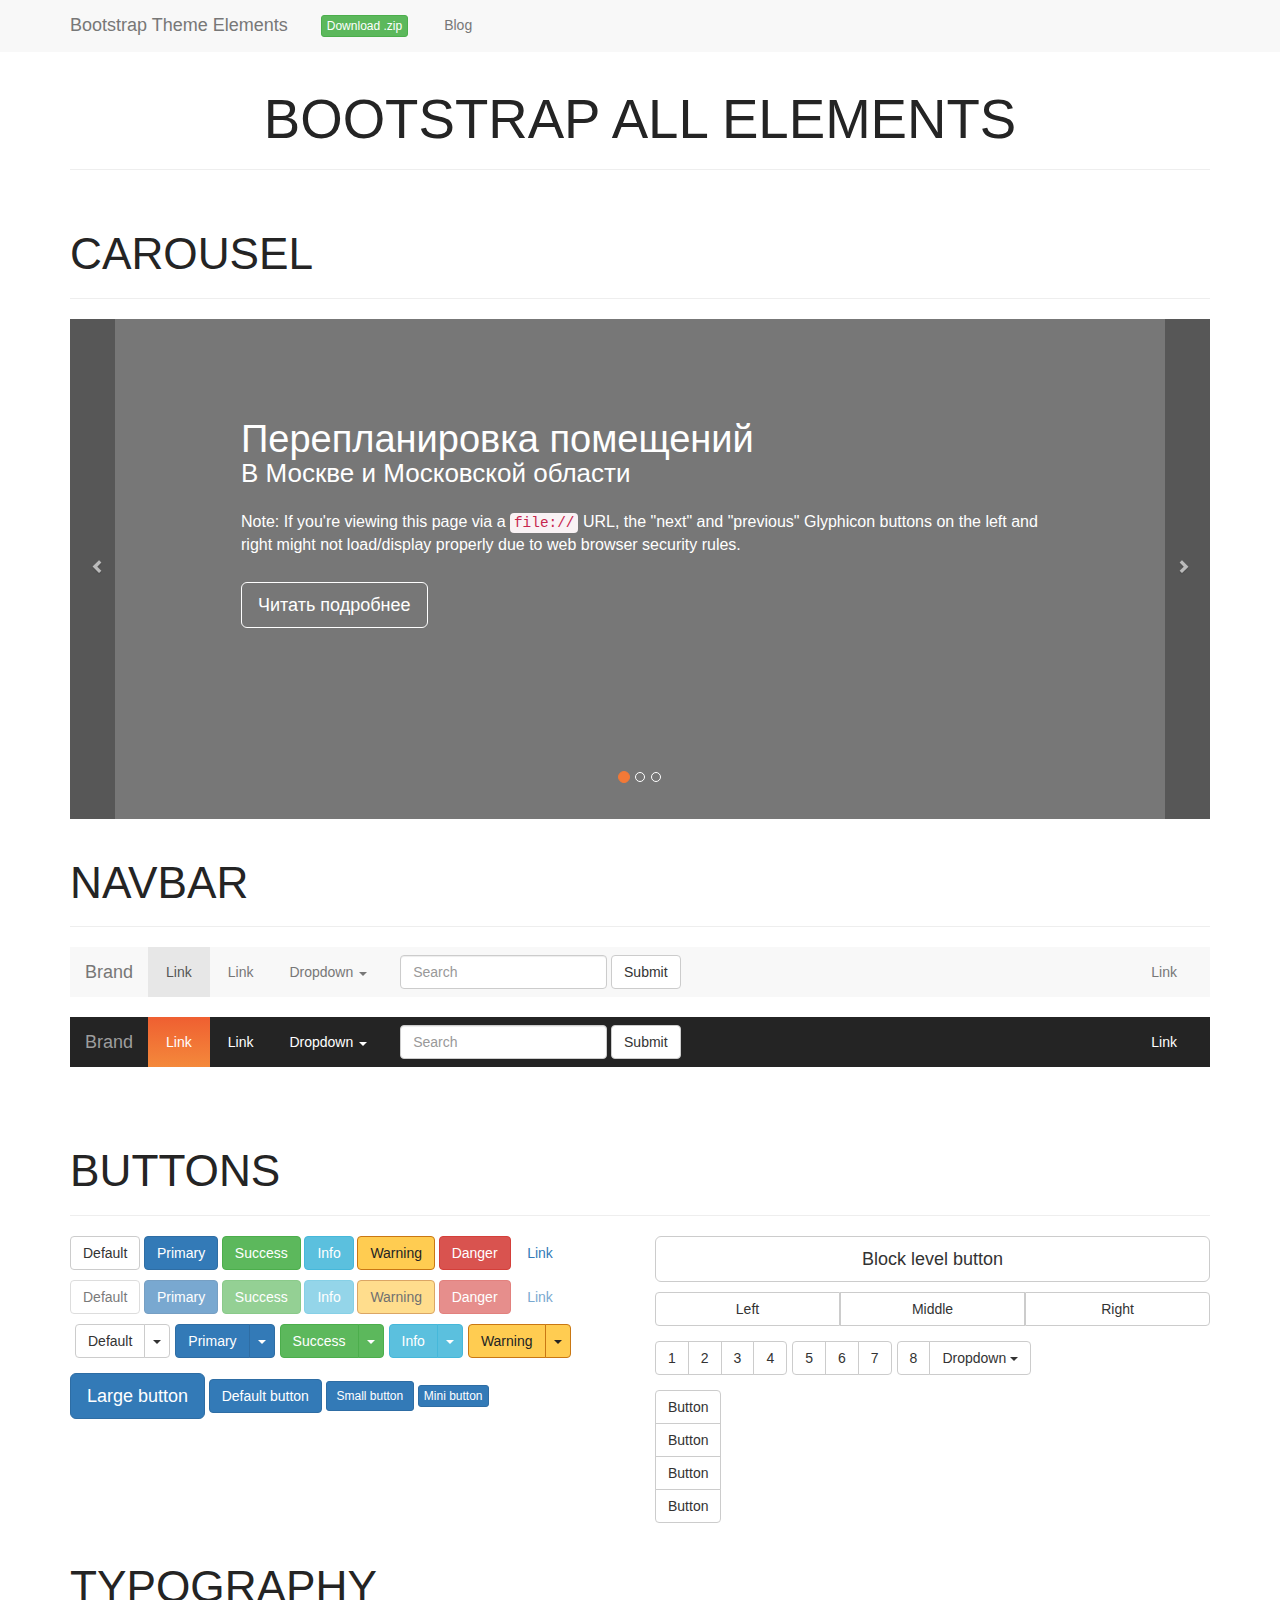
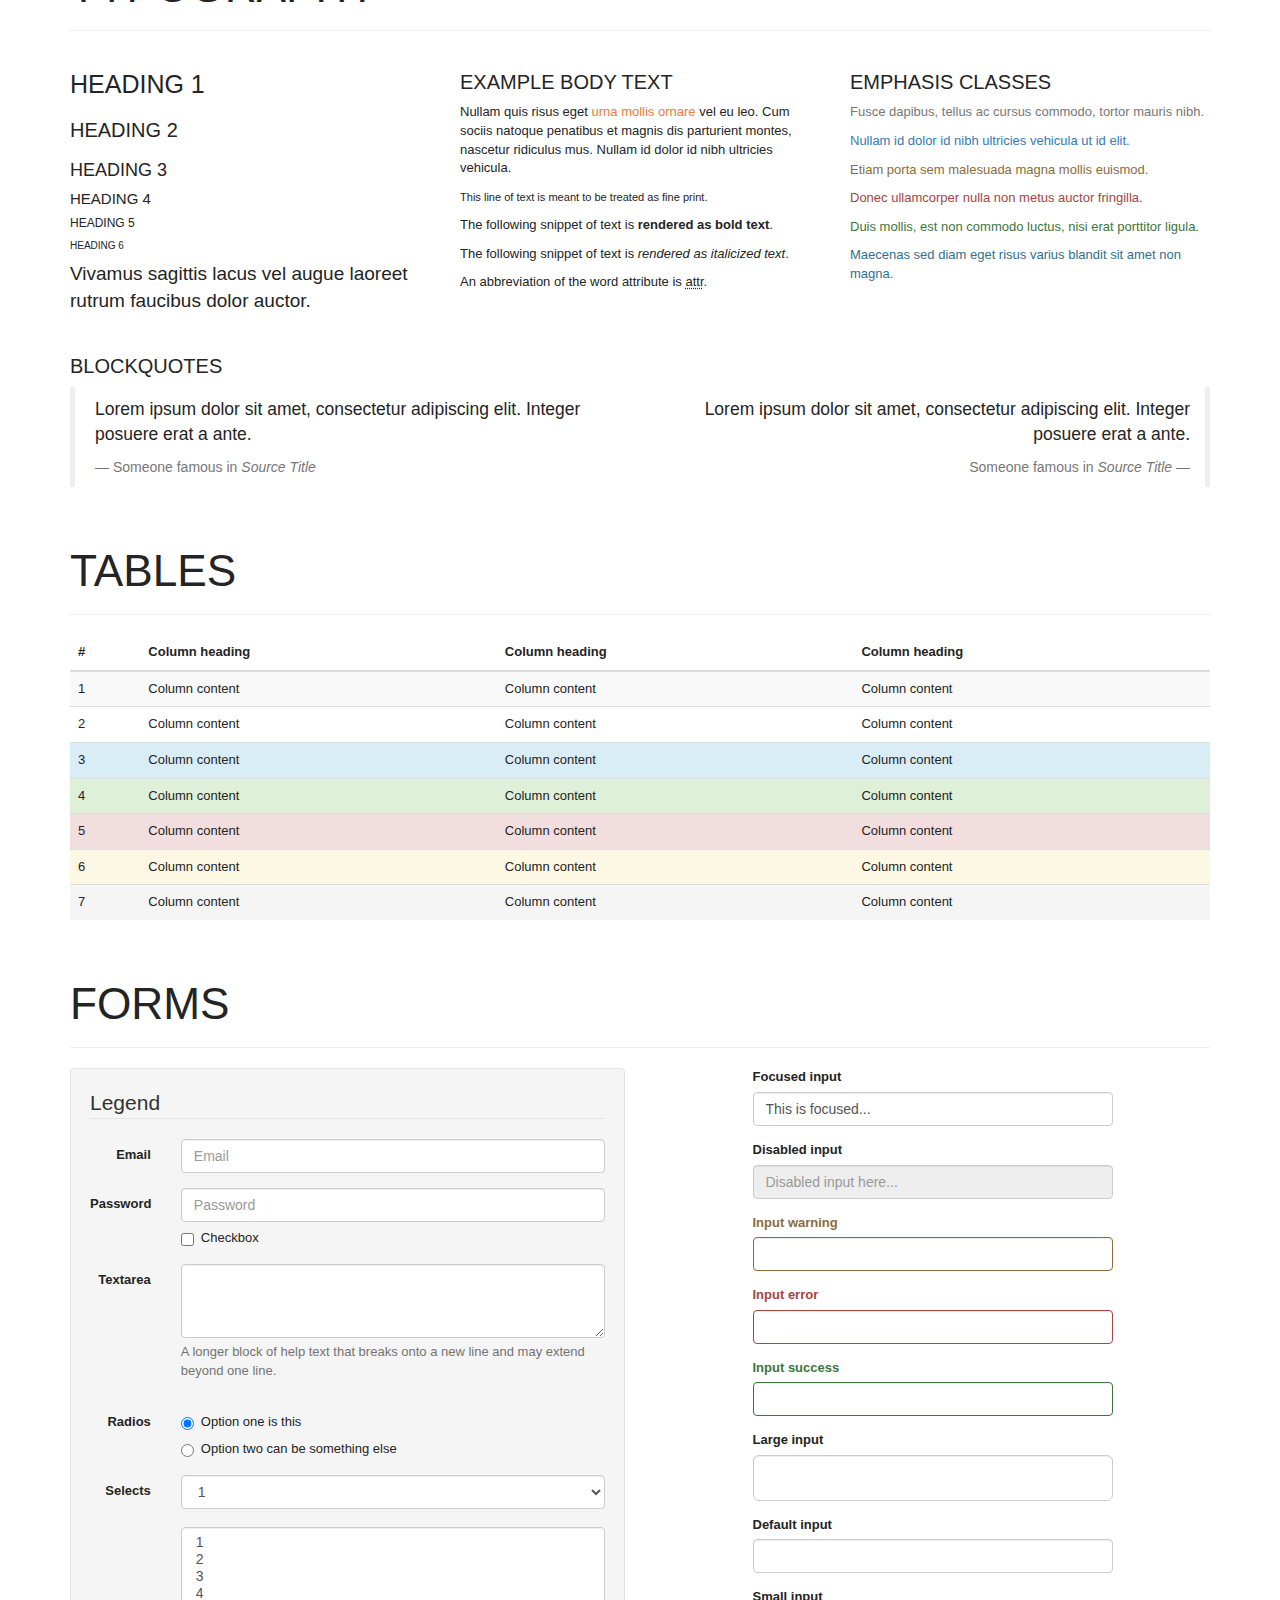
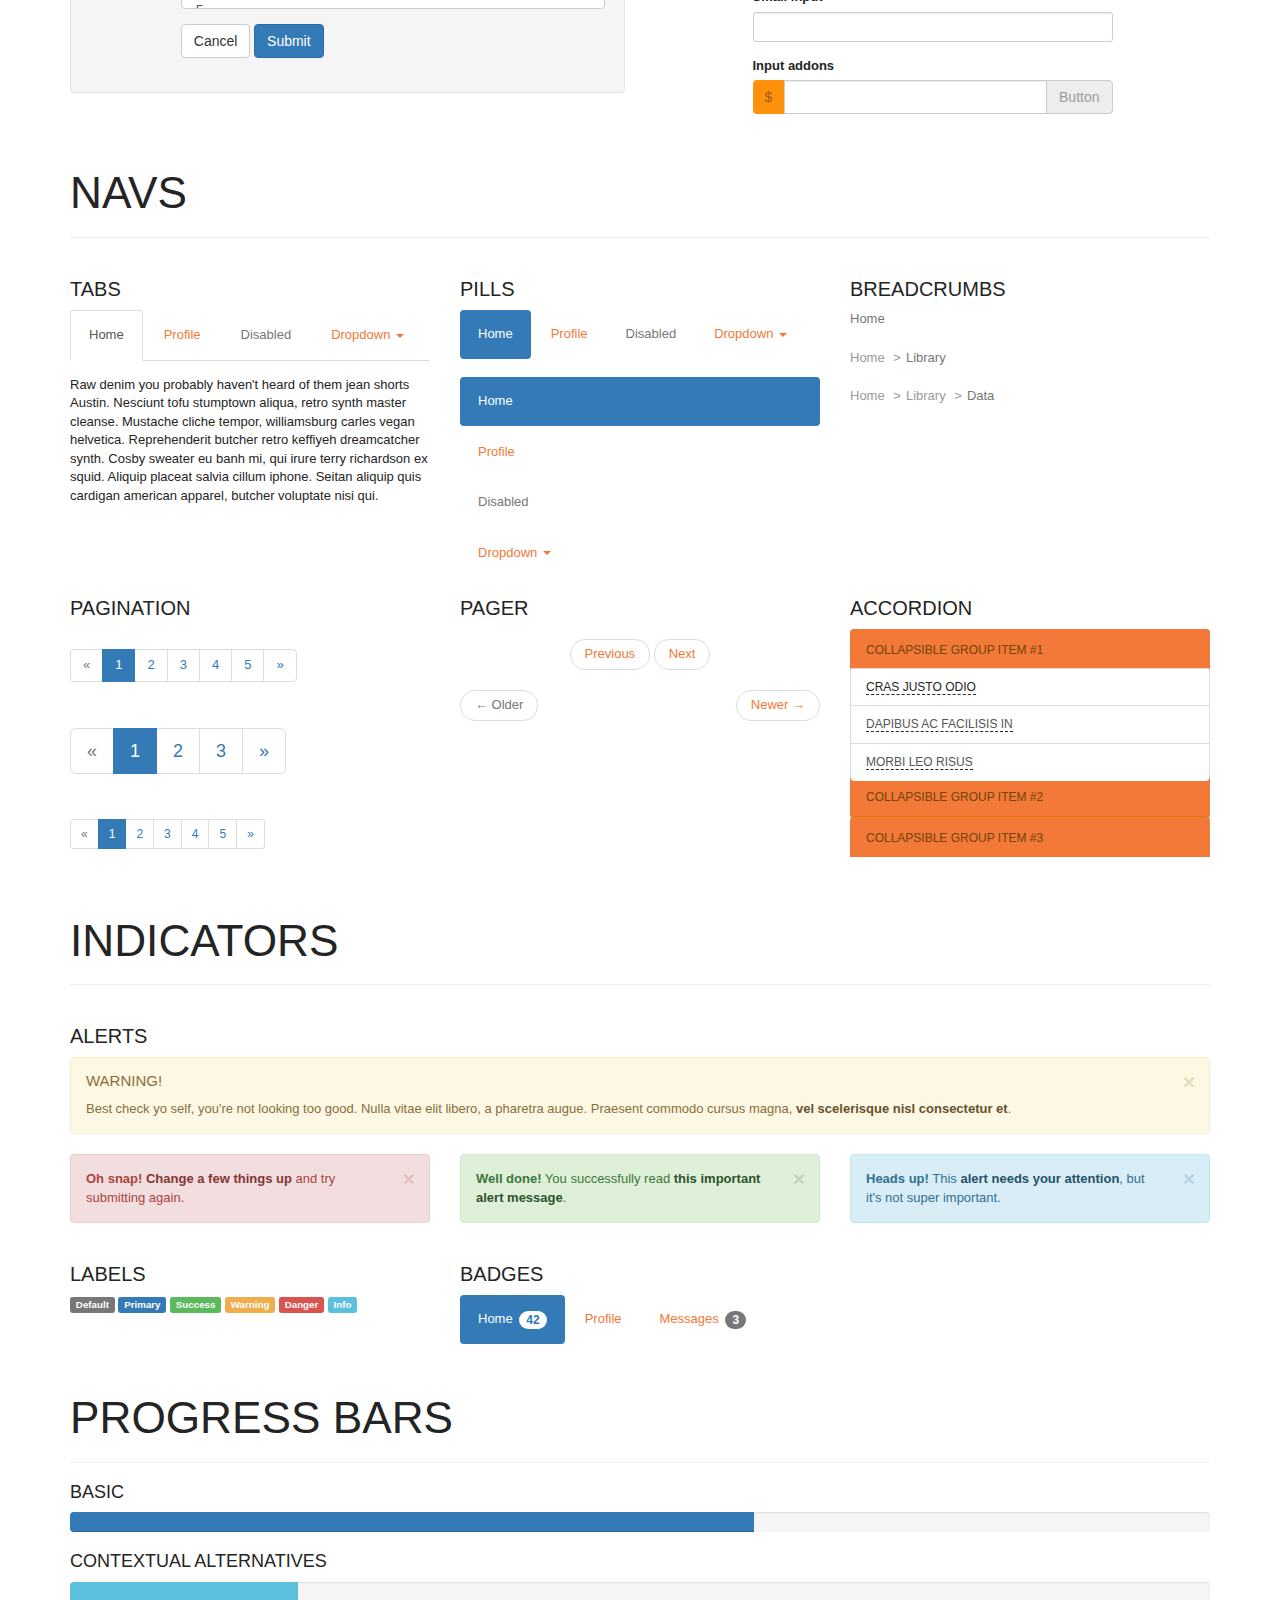
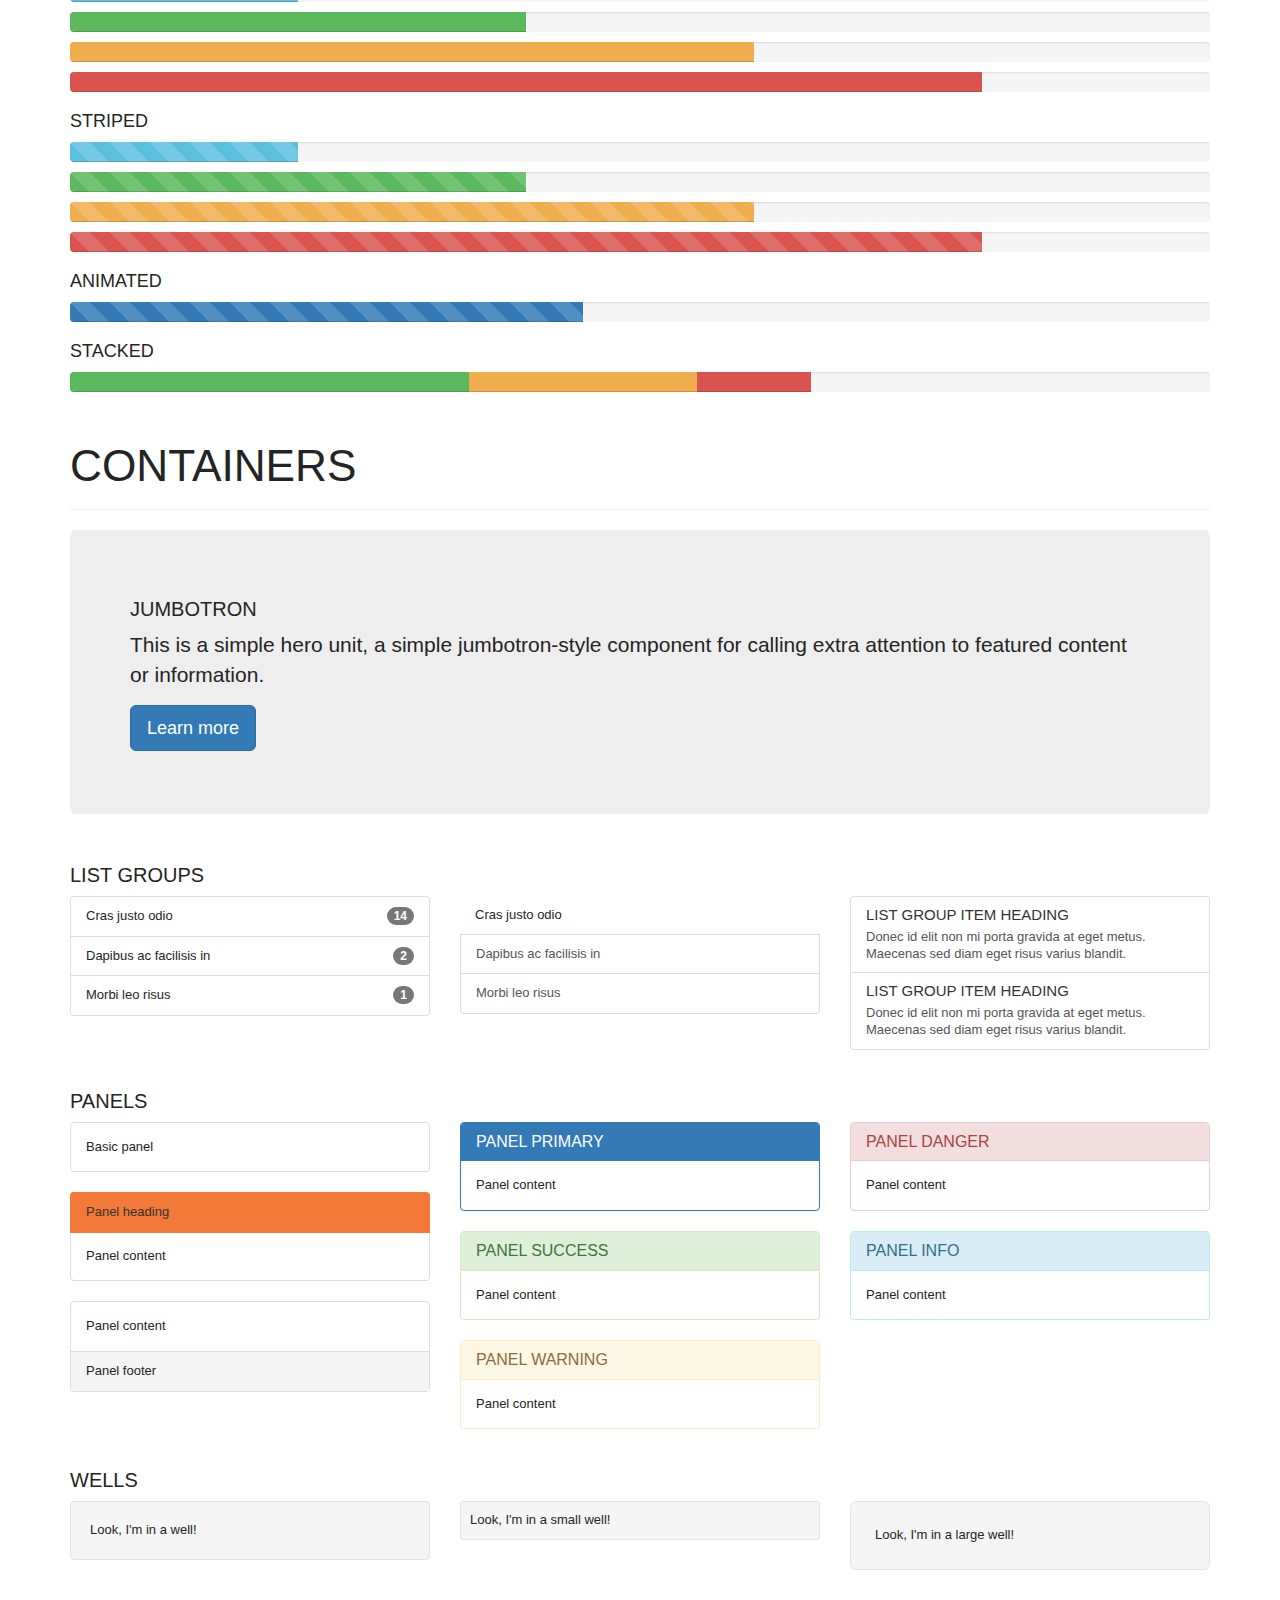
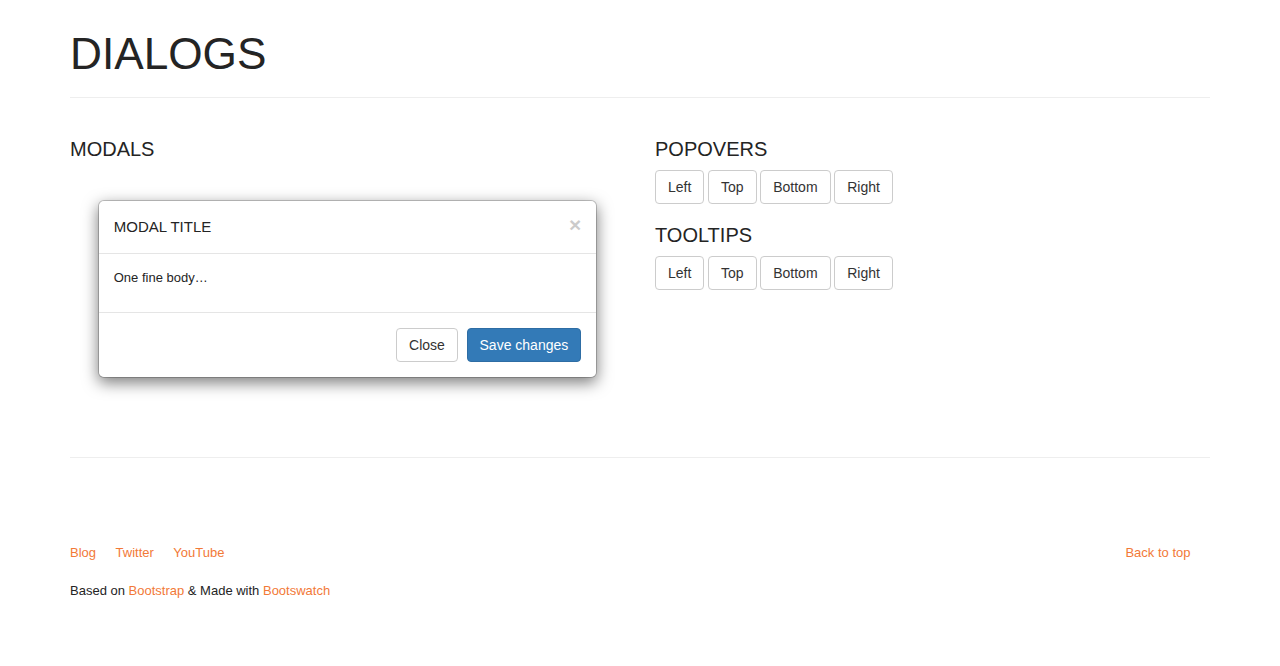
<file: L04/bootstrap-elements/index.html>
<!DOCTYPE html>
<html lang="en">

<head>

<meta charset="utf-8" />
<title>Bootstrap All Elements customization page</title>

<meta name="viewport" content="width=device-width, initial-scale=1" />
<meta http-equiv="X-UA-Compatible" content="IE=edge" />

<link rel="stylesheet" href="assets/libs/bootstrap/css/bootstrap.css" media="screen" />
<link rel="stylesheet" href="assets/css/main.css" />

<!-- You Custom Bootstrap Skin -->
<link rel="stylesheet" href="bootstrap_skin.css" />

</head>

<body>

<div class="navbar navbar-default navbar-fixed-top">
	<div class="container">
		<div class="navbar-header">
			<a href="#" class="navbar-brand">Bootstrap Theme Elements</a>
			<button class="navbar-toggle" type="button" data-toggle="collapse" data-target="#navbar-main">
				<span class="icon-bar"></span>
				<span class="icon-bar"></span>
				<span class="icon-bar"></span>
			</button>
		</div>
		<div class="navbar-collapse collapse" id="navbar-main">

			<ul class="nav navbar-nav">
				<li>
					<a href="assets/bootstrap-elements.zip"><span class="btn btn-success btn-xs">Download .zip</span></a>
				</li>
				<li>
					<a href="http://webdesign-master.ru" target="_blank">Blog</a>
				</li>
			</ul>

		</div>
	</div>
</div>


<div class="container">

	<div class="page-header text-center">
		<h1>Bootstrap All Elements</h1>
	</div>

		 <!-- Carousel
		 ================================================== -->
		 <div class="bs-docs-section clearfix">
		 	<div class="row">
		 		<div class="col-lg-12">
		 			<div class="page-header">
		 				<h2>Carousel</h2>
		 			</div>
<div class="bs-component">
<div id="myCarousel" class="carousel slide" data-ride="carousel">
	<!-- Indicators -->
	<ol class="carousel-indicators">
		<li data-target="#myCarousel" data-slide-to="0" class="active"></li>
		<li data-target="#myCarousel" data-slide-to="1"></li>
		<li data-target="#myCarousel" data-slide-to="2"></li>
	</ol>
	<div class="carousel-inner" role="listbox">
		<div class="item active">
			<img class="first-slide" src="[data-uri]" alt="First slide">
			<div class="container">
				<div class="carousel-caption">
					<div class="h1">Перепланировка помещений<small>В Москве и Московской области</small></div>
					<p>Note: If you're viewing this page via a <code>file://</code> URL, the "next" and "previous" Glyphicon buttons on the left and right might not load/display properly due to web browser security rules.</p>
					<p><a class="btn btn-lg btn-primary" href="#" role="button">Читать подробнее</a></p>
				</div>
			</div>
		</div>
	</div>
	<a class="left carousel-control" href="#myCarousel" role="button" data-slide="prev">
		<span class="glyphicon glyphicon-chevron-left" aria-hidden="true"></span>
		<span class="sr-only">Previous</span>
	</a>
	<a class="right carousel-control" href="#myCarousel" role="button" data-slide="next">
		<span class="glyphicon glyphicon-chevron-right" aria-hidden="true"></span>
		<span class="sr-only">Next</span>
	</a>
</div><!-- /.carousel -->
</div>

		 		</div>
		 	</div>
		 </div>

		<!-- Navbar
		================================================== -->
		<div class="bs-docs-section clearfix">
			<div class="row">
				<div class="col-lg-12">
					<div class="page-header">
						<h2 id="navbar">Navbar</h2>
					</div>

<div class="bs-component">
<nav class="navbar navbar-default">
	<div class="container-fluid">
		<div class="navbar-header">
			<button type="button" class="navbar-toggle collapsed" data-toggle="collapse" data-target="#bs-example-navbar-collapse-1">
				<span class="sr-only">Toggle navigation</span>
				<span class="icon-bar"></span>
				<span class="icon-bar"></span>
				<span class="icon-bar"></span>
			</button>
			<a class="navbar-brand" href="#">Brand</a>
		</div>

		<div class="collapse navbar-collapse" id="bs-example-navbar-collapse-1">
			<ul class="nav navbar-nav">
				<li class="active"><a href="#">Link <span class="sr-only">(current)</span></a></li>
				<li><a href="#">Link</a></li>
				<li class="dropdown">
					<a href="#" class="dropdown-toggle" data-toggle="dropdown" role="button" aria-expanded="false">Dropdown <span class="caret"></span></a>
					<ul class="dropdown-menu" role="menu">
						<li><a href="#">Action</a></li>
						<li><a href="#">Another action</a></li>
						<li><a href="#">Something else here</a></li>
						<li class="divider"></li>
						<li><a href="#">Separated link</a></li>
						<li class="divider"></li>
						<li><a href="#">One more separated link</a></li>
					</ul>
				</li>
			</ul>
			<form class="navbar-form navbar-left" role="search">
				<div class="form-group">
					<input type="text" class="form-control" placeholder="Search">
				</div>
				<button type="submit" class="btn btn-default">Submit</button>
			</form>
			<ul class="nav navbar-nav navbar-right">
				<li><a href="#">Link</a></li>
			</ul>
		</div>
	</div>
</nav>
</div>

<div class="bs-component">
<nav class="navbar navbar-inverse">
	<div class="container-fluid">
		<div class="navbar-header">
			<button type="button" class="navbar-toggle collapsed" data-toggle="collapse" data-target="#bs-example-navbar-collapse-2">
				<span class="sr-only">Toggle navigation</span>
				<span class="icon-bar"></span>
				<span class="icon-bar"></span>
				<span class="icon-bar"></span>
			</button>
			<a class="navbar-brand" href="#">Brand</a>
		</div>

		<div class="collapse navbar-collapse" id="bs-example-navbar-collapse-2">
			<ul class="nav navbar-nav">
				<li class="active"><a href="#">Link <span class="sr-only">(current)</span></a></li>
				<li><a href="#">Link</a></li>
				<li class="dropdown">
					<a href="#" class="dropdown-toggle" data-toggle="dropdown" role="button" aria-expanded="false">Dropdown <span class="caret"></span></a>
					<ul class="dropdown-menu" role="menu">
						<li><a href="#">Action</a></li>
						<li><a href="#">Another action</a></li>
						<li><a href="#">Something else here</a></li>
						<li class="divider"></li>
						<li><a href="#">Separated link</a></li>
						<li class="divider"></li>
						<li><a href="#">One more separated link</a></li>
					</ul>
				</li>
			</ul>
			<form class="navbar-form navbar-left" role="search">
				<div class="form-group">
					<input type="text" class="form-control" placeholder="Search">
				</div>
				<button type="submit" class="btn btn-default">Submit</button>
			</form>
			<ul class="nav navbar-nav navbar-right">
				<li><a href="#">Link</a></li>
			</ul>
		</div>
	</div>
</nav>
</div>

				</div>
			</div>
		</div>


		<!-- Buttons
		================================================== -->
		<div class="bs-docs-section">
			<div class="page-header">
				<div class="row">
					<div class="col-lg-12">
						<h2 id="buttons">Buttons</h2>
					</div>
				</div>
			</div>

			<div class="row">
				<div class="col-lg-6">

<p class="bs-component">
<a href="#" class="btn btn-default">Default</a>
<a href="#" class="btn btn-primary">Primary</a>
<a href="#" class="btn btn-success">Success</a>
<a href="#" class="btn btn-info">Info</a>
<a href="#" class="btn btn-warning">Warning</a>
<a href="#" class="btn btn-danger">Danger</a>
<a href="#" class="btn btn-link">Link</a>
</p>

<p class="bs-component">
<a href="#" class="btn btn-default disabled">Default</a>
<a href="#" class="btn btn-primary disabled">Primary</a>
<a href="#" class="btn btn-success disabled">Success</a>
<a href="#" class="btn btn-info disabled">Info</a>
<a href="#" class="btn btn-warning disabled">Warning</a>
<a href="#" class="btn btn-danger disabled">Danger</a>
<a href="#" class="btn btn-link disabled">Link</a>
</p>


					<div style="margin-bottom: 15px;">
<div class="btn-toolbar bs-component" style="margin: 0;">
<div class="btn-group">
	<a href="#" class="btn btn-default">Default</a>
	<a href="#" class="btn btn-default dropdown-toggle" data-toggle="dropdown"><span class="caret"></span></a>
	<ul class="dropdown-menu">
		<li><a href="#">Action</a></li>
		<li><a href="#">Another action</a></li>
		<li><a href="#">Something else here</a></li>
		<li class="divider"></li>
		<li><a href="#">Separated link</a></li>
	</ul>
</div>

<div class="btn-group">
	<a href="#" class="btn btn-primary">Primary</a>
	<a href="#" class="btn btn-primary dropdown-toggle" data-toggle="dropdown"><span class="caret"></span></a>
	<ul class="dropdown-menu">
		<li><a href="#">Action</a></li>
		<li><a href="#">Another action</a></li>
		<li><a href="#">Something else here</a></li>
		<li class="divider"></li>
		<li><a href="#">Separated link</a></li>
	</ul>
</div>

<div class="btn-group">
	<a href="#" class="btn btn-success">Success</a>
	<a href="#" class="btn btn-success dropdown-toggle" data-toggle="dropdown"><span class="caret"></span></a>
	<ul class="dropdown-menu">
		<li><a href="#">Action</a></li>
		<li><a href="#">Another action</a></li>
		<li><a href="#">Something else here</a></li>
		<li class="divider"></li>
		<li><a href="#">Separated link</a></li>
	</ul>
</div>

<div class="btn-group">
	<a href="#" class="btn btn-info">Info</a>
	<a href="#" class="btn btn-info dropdown-toggle" data-toggle="dropdown"><span class="caret"></span></a>
	<ul class="dropdown-menu">
		<li><a href="#">Action</a></li>
		<li><a href="#">Another action</a></li>
		<li><a href="#">Something else here</a></li>
		<li class="divider"></li>
		<li><a href="#">Separated link</a></li>
	</ul>
</div>

<div class="btn-group">
	<a href="#" class="btn btn-warning">Warning</a>
	<a href="#" class="btn btn-warning dropdown-toggle" data-toggle="dropdown"><span class="caret"></span></a>
	<ul class="dropdown-menu">
		<li><a href="#">Action</a></li>
		<li><a href="#">Another action</a></li>
		<li><a href="#">Something else here</a></li>
		<li class="divider"></li>
		<li><a href="#">Separated link</a></li>
	</ul>
</div>
</div>
					</div>

<p class="bs-component">
<a href="#" class="btn btn-primary btn-lg">Large button</a>
<a href="#" class="btn btn-primary">Default button</a>
<a href="#" class="btn btn-primary btn-sm">Small button</a>
<a href="#" class="btn btn-primary btn-xs">Mini button</a>
</p>

				</div>
				<div class="col-lg-6">

<p class="bs-component">
<a href="#" class="btn btn-default btn-lg btn-block">Block level button</a>
</p>


<div class="bs-component" style="margin-bottom: 15px;">
<div class="btn-group btn-group-justified">
	<a href="#" class="btn btn-default">Left</a>
	<a href="#" class="btn btn-default">Middle</a>
	<a href="#" class="btn btn-default">Right</a>
</div>
</div>

<div class="bs-component" style="margin-bottom: 15px;">
<div class="btn-toolbar">
	<div class="btn-group">
		<a href="#" class="btn btn-default">1</a>
		<a href="#" class="btn btn-default">2</a>
		<a href="#" class="btn btn-default">3</a>
		<a href="#" class="btn btn-default">4</a>
	</div>

	<div class="btn-group">
		<a href="#" class="btn btn-default">5</a>
		<a href="#" class="btn btn-default">6</a>
		<a href="#" class="btn btn-default">7</a>
	</div>

	<div class="btn-group">
		<a href="#" class="btn btn-default">8</a>
		<div class="btn-group">
			<a href="#" class="btn btn-default dropdown-toggle" data-toggle="dropdown">
				Dropdown
				<span class="caret"></span>
			</a>
			<ul class="dropdown-menu">
				<li><a href="#">Dropdown link</a></li>
				<li><a href="#">Dropdown link</a></li>
				<li><a href="#">Dropdown link</a></li>
			</ul>
		</div>
	</div>
</div>
</div>

<div class="bs-component">
<div class="btn-group-vertical">
	<a href="#" class="btn btn-default">Button</a>
	<a href="#" class="btn btn-default">Button</a>
	<a href="#" class="btn btn-default">Button</a>
	<a href="#" class="btn btn-default">Button</a>
</div>
</div>

				</div>
			</div>
		</div>

		<!-- Typography
		================================================== -->
		<div class="bs-docs-section">
			<div class="row">
				<div class="col-lg-12">
					<div class="page-header">
						<h2 id="type">Typography</h2>
					</div>
				</div>
			</div>

			<!-- Headings -->

			<div class="row">
				<div class="col-lg-4">
<div class="bs-component">
<h1>Heading 1</h1>
<h2>Heading 2</h2>
<h3>Heading 3</h3>
<h4>Heading 4</h4>
<h5>Heading 5</h5>
<h6>Heading 6</h6>
<p class="lead">Vivamus sagittis lacus vel augue laoreet rutrum faucibus dolor auctor.</p>
</div>
				</div>
				<div class="col-lg-4">
<div class="bs-component">
<h2>Example body text</h2>
<p>Nullam quis risus eget <a href="#">urna mollis ornare</a> vel eu leo. Cum sociis natoque penatibus et magnis dis parturient montes, nascetur ridiculus mus. Nullam id dolor id nibh ultricies vehicula.</p>
<p><small>This line of text is meant to be treated as fine print.</small></p>
<p>The following snippet of text is <strong>rendered as bold text</strong>.</p>
<p>The following snippet of text is <em>rendered as italicized text</em>.</p>
<p>An abbreviation of the word attribute is <abbr title="attribute">attr</abbr>.</p>
</div>

				</div>
				<div class="col-lg-4">
<div class="bs-component">
<h2>Emphasis classes</h2>
<p class="text-muted">Fusce dapibus, tellus ac cursus commodo, tortor mauris nibh.</p>
<p class="text-primary">Nullam id dolor id nibh ultricies vehicula ut id elit.</p>
<p class="text-warning">Etiam porta sem malesuada magna mollis euismod.</p>
<p class="text-danger">Donec ullamcorper nulla non metus auctor fringilla.</p>
<p class="text-success">Duis mollis, est non commodo luctus, nisi erat porttitor ligula.</p>
<p class="text-info">Maecenas sed diam eget risus varius blandit sit amet non magna.</p>
</div>

				</div>
			</div>

			<!-- Blockquotes -->

			<div class="row">
				<div class="col-lg-12">
					<h2 id="type-blockquotes">Blockquotes</h2>
				</div>
			</div>
			<div class="row">
				<div class="col-lg-6">
<div class="bs-component">
<blockquote>
	<p>Lorem ipsum dolor sit amet, consectetur adipiscing elit. Integer posuere erat a ante.</p>
	<small>Someone famous in <cite title="Source Title">Source Title</cite></small>
</blockquote>
</div>
				</div>
				<div class="col-lg-6">
<div class="bs-component">
<blockquote class="pull-right">
	<p>Lorem ipsum dolor sit amet, consectetur adipiscing elit. Integer posuere erat a ante.</p>
	<small>Someone famous in <cite title="Source Title">Source Title</cite></small>
</blockquote>
</div>
				</div>
			</div>
		</div>

		<!-- Tables
		================================================== -->
		<div class="bs-docs-section">

			<div class="row">
				<div class="col-lg-12">
					<div class="page-header">
						<h2 id="tables">Tables</h2>
					</div>

<div class="bs-component">
<table class="table table-striped table-hover ">
	<thead>
		<tr>
			<th>#</th>
			<th>Column heading</th>
			<th>Column heading</th>
			<th>Column heading</th>
		</tr>
	</thead>
	<tbody>
		<tr>
			<td>1</td>
			<td>Column content</td>
			<td>Column content</td>
			<td>Column content</td>
		</tr>
		<tr>
			<td>2</td>
			<td>Column content</td>
			<td>Column content</td>
			<td>Column content</td>
		</tr>
		<tr class="info">
			<td>3</td>
			<td>Column content</td>
			<td>Column content</td>
			<td>Column content</td>
		</tr>
		<tr class="success">
			<td>4</td>
			<td>Column content</td>
			<td>Column content</td>
			<td>Column content</td>
		</tr>
		<tr class="danger">
			<td>5</td>
			<td>Column content</td>
			<td>Column content</td>
			<td>Column content</td>
		</tr>
		<tr class="warning">
			<td>6</td>
			<td>Column content</td>
			<td>Column content</td>
			<td>Column content</td>
		</tr>
		<tr class="active">
			<td>7</td>
			<td>Column content</td>
			<td>Column content</td>
			<td>Column content</td>
		</tr>
	</tbody>
</table> 
</div>
				</div>
			</div>
		</div>

		<!-- Forms
		================================================== -->
		<div class="bs-docs-section">
			<div class="row">
				<div class="col-lg-12">
					<div class="page-header">
						<h2 id="forms">Forms</h2>
					</div>
				</div>
			</div>

			<div class="row">
				<div class="col-lg-6">
<div class="well bs-component">
<form class="form-horizontal">
	<fieldset>
		<legend>Legend</legend>
		<div class="form-group">
			<label for="inputEmail" class="col-lg-2 control-label">Email</label>
			<div class="col-lg-10">
				<input type="text" class="form-control" id="inputEmail" placeholder="Email">
			</div>
		</div>
		<div class="form-group">
			<label for="inputPassword" class="col-lg-2 control-label">Password</label>
			<div class="col-lg-10">
				<input type="password" class="form-control" id="inputPassword" placeholder="Password">
				<div class="checkbox">
					<label>
						<input type="checkbox"> Checkbox
					</label>
				</div>
			</div>
		</div>
		<div class="form-group">
			<label for="textArea" class="col-lg-2 control-label">Textarea</label>
			<div class="col-lg-10">
				<textarea class="form-control" rows="3" id="textArea"></textarea>
				<span class="help-block">A longer block of help text that breaks onto a new line and may extend beyond one line.</span>
			</div>
		</div>
		<div class="form-group">
			<label class="col-lg-2 control-label">Radios</label>
			<div class="col-lg-10">
				<div class="radio">
					<label>
						<input type="radio" name="optionsRadios" id="optionsRadios1" value="option1" checked="">
						Option one is this
					</label>
				</div>
				<div class="radio">
					<label>
						<input type="radio" name="optionsRadios" id="optionsRadios2" value="option2">
						Option two can be something else
					</label>
				</div>
			</div>
		</div>
		<div class="form-group">
			<label for="select" class="col-lg-2 control-label">Selects</label>
			<div class="col-lg-10">
				<select class="form-control" id="select">
					<option>1</option>
					<option>2</option>
					<option>3</option>
					<option>4</option>
					<option>5</option>
				</select>
				<br>
				<select multiple="" class="form-control">
					<option>1</option>
					<option>2</option>
					<option>3</option>
					<option>4</option>
					<option>5</option>
				</select>
			</div>
		</div>
		<div class="form-group">
			<div class="col-lg-10 col-lg-offset-2">
				<button type="reset" class="btn btn-default">Cancel</button>
				<button type="submit" class="btn btn-primary">Submit</button>
			</div>
		</div>
	</fieldset>
</form>
</div>
				</div>
				<div class="col-lg-4 col-lg-offset-1">

<form class="bs-component">
<div class="form-group">
	<label class="control-label" for="focusedInput">Focused input</label>
	<input class="form-control" id="focusedInput" type="text" value="This is focused...">
</div>

<div class="form-group">
	<label class="control-label" for="disabledInput">Disabled input</label>
	<input class="form-control" id="disabledInput" type="text" placeholder="Disabled input here..." disabled="">
</div>

<div class="form-group has-warning">
	<label class="control-label" for="inputWarning">Input warning</label>
	<input type="text" class="form-control" id="inputWarning">
</div>

<div class="form-group has-error">
	<label class="control-label" for="inputError">Input error</label>
	<input type="text" class="form-control" id="inputError">
</div>

<div class="form-group has-success">
	<label class="control-label" for="inputSuccess">Input success</label>
	<input type="text" class="form-control" id="inputSuccess">
</div>

<div class="form-group">
	<label class="control-label" for="inputLarge">Large input</label>
	<input class="form-control input-lg" type="text" id="inputLarge">
</div>

<div class="form-group">
	<label class="control-label" for="inputDefault">Default input</label>
	<input type="text" class="form-control" id="inputDefault">
</div>

<div class="form-group">
	<label class="control-label" for="inputSmall">Small input</label>
	<input class="form-control input-sm" type="text" id="inputSmall">
</div>

<div class="form-group">
	<label class="control-label">Input addons</label>
	<div class="input-group">
		<span class="input-group-addon">$</span>
		<input type="text" class="form-control">
		<span class="input-group-btn">
			<button class="btn btn-default" type="button">Button</button>
		</span>
	</div>
</div>
</form>

				</div>
			</div>
		</div>

		<!-- Navs
		================================================== -->
		<div class="bs-docs-section">

			<div class="row">
				<div class="col-lg-12">
					<div class="page-header">
						<h2 id="nav">Navs</h2>
					</div>
				</div>
			</div>

			<div class="row">
				<div class="col-lg-4">
					<h2 id="nav-tabs">Tabs</h2>
<div class="bs-component">
<ul class="nav nav-tabs">
	<li class="active"><a href="#home" data-toggle="tab">Home</a></li>
	<li><a href="#profile" data-toggle="tab">Profile</a></li>
	<li class="disabled"><a>Disabled</a></li>
	<li class="dropdown">
		<a class="dropdown-toggle" data-toggle="dropdown" href="#">
			Dropdown <span class="caret"></span>
		</a>
		<ul class="dropdown-menu">
			<li><a href="#dropdown1" data-toggle="tab">Action</a></li>
			<li class="divider"></li>
			<li><a href="#dropdown2" data-toggle="tab">Another action</a></li>
		</ul>
	</li>
</ul>
<div id="myTabContent" class="tab-content">
	<div class="tab-pane fade active in" id="home">
		<p>Raw denim you probably haven't heard of them jean shorts Austin. Nesciunt tofu stumptown aliqua, retro synth master cleanse. Mustache cliche tempor, williamsburg carles vegan helvetica. Reprehenderit butcher retro keffiyeh dreamcatcher synth. Cosby sweater eu banh mi, qui irure terry richardson ex squid. Aliquip placeat salvia cillum iphone. Seitan aliquip quis cardigan american apparel, butcher voluptate nisi qui.</p>
	</div>
	<div class="tab-pane fade" id="profile">
		<p>Food truck fixie locavore, accusamus mcsweeney's marfa nulla single-origin coffee squid. Exercitation +1 labore velit, blog sartorial PBR leggings next level wes anderson artisan four loko farm-to-table craft beer twee. Qui photo booth letterpress, commodo enim craft beer mlkshk aliquip jean shorts ullamco ad vinyl cillum PBR. Homo nostrud organic, assumenda labore aesthetic magna delectus mollit.</p>
	</div>
	<div class="tab-pane fade" id="dropdown1">
		<p>Etsy mixtape wayfarers, ethical wes anderson tofu before they sold out mcsweeney's organic lomo retro fanny pack lo-fi farm-to-table readymade. Messenger bag gentrify pitchfork tattooed craft beer, iphone skateboard locavore carles etsy salvia banksy hoodie helvetica. DIY synth PBR banksy irony. Leggings gentrify squid 8-bit cred pitchfork.</p>
	</div>
	<div class="tab-pane fade" id="dropdown2">
		<p>Trust fund seitan letterpress, keytar raw denim keffiyeh etsy art party before they sold out master cleanse gluten-free squid scenester freegan cosby sweater. Fanny pack portland seitan DIY, art party locavore wolf cliche high life echo park Austin. Cred vinyl keffiyeh DIY salvia PBR, banh mi before they sold out farm-to-table VHS viral locavore cosby sweater.</p>
	</div>
</div>
</div>
				</div>
				<div class="col-lg-4">
					<h2 id="nav-pills">Pills</h2>
<div class="bs-component">
<ul class="nav nav-pills">
	<li class="active"><a href="#">Home</a></li>
	<li><a href="#">Profile</a></li>
	<li class="disabled"><a href="#">Disabled</a></li>
	<li class="dropdown">
		<a class="dropdown-toggle" data-toggle="dropdown" href="#">
			Dropdown <span class="caret"></span>
		</a>
		<ul class="dropdown-menu">
			<li><a href="#">Action</a></li>
			<li><a href="#">Another action</a></li>
			<li><a href="#">Something else here</a></li>
			<li class="divider"></li>
			<li><a href="#">Separated link</a></li>
		</ul>
	</li>
</ul>
</div>
					<br>
<div class="bs-component">
<ul class="nav nav-pills nav-stacked">
	<li class="active"><a href="#">Home</a></li>
	<li><a href="#">Profile</a></li>
	<li class="disabled"><a href="#">Disabled</a></li>
	<li class="dropdown">
		<a class="dropdown-toggle" data-toggle="dropdown" href="#">
			Dropdown <span class="caret"></span>
		</a>
		<ul class="dropdown-menu">
			<li><a href="#">Action</a></li>
			<li><a href="#">Another action</a></li>
			<li><a href="#">Something else here</a></li>
			<li class="divider"></li>
			<li><a href="#">Separated link</a></li>
		</ul>
	</li>
</ul>
</div>
				</div>
				<div class="col-lg-4">
					<h2 id="nav-breadcrumbs">Breadcrumbs</h2>
<div class="bs-component">
<ul class="breadcrumb">
	<li class="active">Home</li>
</ul>

<ul class="breadcrumb">
	<li><a href="#">Home</a></li>
	<li class="active">Library</li>
</ul>

<ul class="breadcrumb">
	<li><a href="#">Home</a></li>
	<li><a href="#">Library</a></li>
	<li class="active">Data</li>
</ul>
</div>

				</div>
			</div>


			<div class="row">
				<div class="col-lg-4">
					<h2 id="pagination">Pagination</h2>
<div class="bs-component">
<ul class="pagination">
	<li class="disabled"><a href="#">&laquo;</a></li>
	<li class="active"><a href="#">1</a></li>
	<li><a href="#">2</a></li>
	<li><a href="#">3</a></li>
	<li><a href="#">4</a></li>
	<li><a href="#">5</a></li>
	<li><a href="#">&raquo;</a></li>
</ul>

<ul class="pagination pagination-lg">
	<li class="disabled"><a href="#">&laquo;</a></li>
	<li class="active"><a href="#">1</a></li>
	<li><a href="#">2</a></li>
	<li><a href="#">3</a></li>
	<li><a href="#">&raquo;</a></li>
</ul>

<ul class="pagination pagination-sm">
	<li class="disabled"><a href="#">&laquo;</a></li>
	<li class="active"><a href="#">1</a></li>
	<li><a href="#">2</a></li>
	<li><a href="#">3</a></li>
	<li><a href="#">4</a></li>
	<li><a href="#">5</a></li>
	<li><a href="#">&raquo;</a></li>
</ul>
</div>
				</div>
				<div class="col-lg-4">
					<h2 id="pager">Pager</h2>
<div class="bs-component">
<ul class="pager">
	<li><a href="#">Previous</a></li>
	<li><a href="#">Next</a></li>
</ul>

<ul class="pager">
	<li class="previous disabled"><a href="#">&larr; Older</a></li>
	<li class="next"><a href="#">Newer &rarr;</a></li>
</ul>
</div>
				</div>
				<div class="col-lg-4">
					<h2 id="accordion_h">Accordion</h2>
<div class="bs-component">
<div class="panel-group" id="accordion2" role="tablist" aria-multiselectable="true">
	<div class="panel panel-default">
		<div class="panel-heading" role="tab" id="headingOne">
			<h4 class="panel-title">
				<a data-toggle="collapse" data-parent="#accordion2" href="#collapseOne" aria-expanded="true" aria-controls="collapseOne">
					Collapsible Group Item #1
				</a>
			</h4>
		</div>
		<div id="collapseOne" class="panel-collapse collapse in" role="tabpanel" aria-labelledby="headingOne">
			<div class="list-group">
				<a href="#" class="list-group-item active">
					<span>Cras justo odio</span>
				</a>
				<a href="#" class="list-group-item">
					<span>Dapibus ac facilisis in</span>
				</a>
				<a href="#" class="list-group-item">
					<span>Morbi leo risus</span>
				</a>
			</div>
		</div>
	</div>
	<div class="panel panel-default">
		<div class="panel-heading" role="tab" id="headingTwo">
			<h4 class="panel-title">
				<a class="collapsed" data-toggle="collapse" data-parent="#accordion2" href="#collapseTwo" aria-expanded="false" aria-controls="collapseTwo">
					Collapsible Group Item #2
				</a>
			</h4>
		</div>
		<div id="collapseTwo" class="panel-collapse collapse" role="tabpanel" aria-labelledby="headingTwo">
			<div class="panel-body">
				Anim pariatur cliche reprehenderit, enim eiusmod high life accusamus terry richardson ad squid. 3 wolf moon officia aute, non cupidatat skateboard dolor brunch. Food truck quinoa nesciunt laborum eiusmod. Brunch 3 wolf moon tempor, sunt aliqua put a bird on it squid single-origin coffee nulla assumenda shoreditch et. Nihil anim keffiyeh helvetica, craft beer labore wes anderson cred nesciunt sapiente ea proident. Ad vegan excepteur butcher vice lomo. Leggings occaecat craft beer farm-to-table, raw denim aesthetic synth nesciunt you probably haven't heard of them accusamus labore sustainable VHS.
			</div>
		</div>
	</div>
	<div class="panel panel-default">
		<div class="panel-heading" role="tab" id="headingThree">
			<h4 class="panel-title">
				<a class="collapsed" data-toggle="collapse" data-parent="#accordion2" href="#collapseThree" aria-expanded="false" aria-controls="collapseThree">
					Collapsible Group Item #3
				</a>
			</h4>
		</div>
		<div id="collapseThree" class="panel-collapse collapse" role="tabpanel" aria-labelledby="headingThree">
			<div class="panel-body">
				Anim pariatur cliche reprehenderit, enim eiusmod high life accusamus terry richardson ad squid. 3 wolf moon officia aute, non cupidatat skateboard dolor brunch. Food truck quinoa nesciunt laborum eiusmod. Brunch 3 wolf moon tempor, sunt aliqua put a bird on it squid single-origin coffee nulla assumenda shoreditch et. Nihil anim keffiyeh helvetica, craft beer labore wes anderson cred nesciunt sapiente ea proident. Ad vegan excepteur butcher vice lomo. Leggings occaecat craft beer farm-to-table, raw denim aesthetic synth nesciunt you probably haven't heard of them accusamus labore sustainable VHS.
			</div>
		</div>
	</div>
</div>
</div>
				</div>
			</div>
		</div>

		<!-- Indicators
		================================================== -->
		<div class="bs-docs-section">

			<div class="row">
				<div class="col-lg-12">
					<div class="page-header">
						<h2 id="indicators">Indicators</h2>
					</div>
				</div>
			</div>

			<div class="row">
				<div class="col-lg-12">
					<h2>Alerts</h2>
<div class="bs-component">
<div class="alert alert-dismissible alert-warning">
	<button type="button" class="close" data-dismiss="alert">&times;</button>
	<h4>Warning!</h4>
	<p>Best check yo self, you're not looking too good. Nulla vitae elit libero, a pharetra augue. Praesent commodo cursus magna, <a href="#" class="alert-link">vel scelerisque nisl consectetur et</a>.</p>
</div>
</div>
				</div>
			</div>
			<div class="row">
				<div class="col-lg-4">
<div class="bs-component">
<div class="alert alert-dismissible alert-danger">
	<button type="button" class="close" data-dismiss="alert">&times;</button>
	<strong>Oh snap!</strong> <a href="#" class="alert-link">Change a few things up</a> and try submitting again.
</div>
</div>
				</div>
				<div class="col-lg-4">
<div class="bs-component">
<div class="alert alert-dismissible alert-success">
	<button type="button" class="close" data-dismiss="alert">&times;</button>
	<strong>Well done!</strong> You successfully read <a href="#" class="alert-link">this important alert message</a>.
</div>
</div>
				</div>
				<div class="col-lg-4">
<div class="bs-component">
<div class="alert alert-dismissible alert-info">
	<button type="button" class="close" data-dismiss="alert">&times;</button>
	<strong>Heads up!</strong> This <a href="#" class="alert-link">alert needs your attention</a>, but it's not super important.
</div>
</div>
				</div>
			</div>
			<div class="row">
				<div class="col-lg-4">
					<h2>Labels</h2>
<div class="bs-component" style="margin-bottom: 40px;">
<span class="label label-default">Default</span>
<span class="label label-primary">Primary</span>
<span class="label label-success">Success</span>
<span class="label label-warning">Warning</span>
<span class="label label-danger">Danger</span>
<span class="label label-info">Info</span>
</div>
				</div>
				<div class="col-lg-4">
					<h2>Badges</h2>
<div class="bs-component">
<ul class="nav nav-pills">
	<li class="active"><a href="#">Home <span class="badge">42</span></a></li>
	<li><a href="#">Profile <span class="badge"></span></a></li>
	<li><a href="#">Messages <span class="badge">3</span></a></li>
</ul>
</div>
				</div>
			</div>
		</div>

		<!-- Progress bars
		================================================== -->
		<div class="bs-docs-section">

			<div class="row">
				<div class="col-lg-12">
					<div class="page-header">
						<h2 id="progress">Progress bars</h2>
					</div>

					<h3 id="progress-basic">Basic</h3>
<div class="bs-component">
<div class="progress">
	<div class="progress-bar" style="width: 60%;"></div>
</div>
</div>

					<h3 id="progress-alternatives">Contextual alternatives</h3>
<div class="bs-component">
<div class="progress">
	<div class="progress-bar progress-bar-info" style="width: 20%"></div>
</div>

<div class="progress">
	<div class="progress-bar progress-bar-success" style="width: 40%"></div>
</div>

<div class="progress">
	<div class="progress-bar progress-bar-warning" style="width: 60%"></div>
</div>

<div class="progress">
	<div class="progress-bar progress-bar-danger" style="width: 80%"></div>
</div>
</div>

					<h3 id="progress-striped">Striped</h3>
<div class="bs-component">
	<div class="progress progress-striped">
		<div class="progress-bar progress-bar-info" style="width: 20%"></div>
	</div>

	<div class="progress progress-striped">
		<div class="progress-bar progress-bar-success" style="width: 40%"></div>
	</div>

	<div class="progress progress-striped">
		<div class="progress-bar progress-bar-warning" style="width: 60%"></div>
	</div>

	<div class="progress progress-striped">
		<div class="progress-bar progress-bar-danger" style="width: 80%"></div>
	</div>
</div>

					<h3 id="progress-animated">Animated</h3>
<div class="bs-component">
<div class="progress progress-striped active">
	<div class="progress-bar" style="width: 45%"></div>
</div>
</div>

					<h3 id="progress-stacked">Stacked</h3>
<div class="bs-component">
<div class="progress">
	<div class="progress-bar progress-bar-success" style="width: 35%"></div>
	<div class="progress-bar progress-bar-warning" style="width: 20%"></div>
	<div class="progress-bar progress-bar-danger" style="width: 10%"></div>
</div>
</div>
				</div>
			</div>
		</div>

		<!-- Containers
		================================================== -->
		<div class="bs-docs-section">

			<div class="row">
				<div class="col-lg-12">
					<div class="page-header">
						<h2 id="container">Containers</h2>
					</div>
<div class="bs-component">
<div class="jumbotron">
	<h2>Jumbotron</h2>
	<p>This is a simple hero unit, a simple jumbotron-style component for calling extra attention to featured content or information.</p>
	<p><a class="btn btn-primary btn-lg">Learn more</a></p>
</div>
</div>
				</div>
			</div>


			<div class="row">
				<div class="col-lg-12">
					<h2>List groups</h2>
				</div>
			</div>
			<div class="row">
				<div class="col-lg-4">
<div class="bs-component">
<ul class="list-group">
	<li class="list-group-item">
		<span class="badge">14</span>
		Cras justo odio
	</li>
	<li class="list-group-item">
		<span class="badge">2</span>
		Dapibus ac facilisis in
	</li>
	<li class="list-group-item">
		<span class="badge">1</span>
		Morbi leo risus
	</li>
</ul>
</div>
				</div>
				<div class="col-lg-4">
<div class="bs-component">
<div class="list-group">
	<a href="#" class="list-group-item active">
		Cras justo odio
	</a>
	<a href="#" class="list-group-item">Dapibus ac facilisis in
	</a>
	<a href="#" class="list-group-item">Morbi leo risus
	</a>
</div>
</div>
				</div>
				<div class="col-lg-4">
<div class="bs-component">
<div class="list-group">
	<a href="#" class="list-group-item">
		<h4 class="list-group-item-heading">List group item heading</h4>
		<p class="list-group-item-text">Donec id elit non mi porta gravida at eget metus. Maecenas sed diam eget risus varius blandit.</p>
	</a>
	<a href="#" class="list-group-item">
		<h4 class="list-group-item-heading">List group item heading</h4>
		<p class="list-group-item-text">Donec id elit non mi porta gravida at eget metus. Maecenas sed diam eget risus varius blandit.</p>
	</a>
</div>
</div>
				</div>
			</div>


			<div class="row">
				<div class="col-lg-12">
					<h2>Panels</h2>
				</div>
			</div>
			<div class="row">
				<div class="col-lg-4">
<div class="bs-component">
<div class="panel panel-default">
	<div class="panel-body">
		Basic panel
	</div>
</div>

<div class="panel panel-default">
	<div class="panel-heading">Panel heading</div>
	<div class="panel-body">
		Panel content
	</div>
</div>

<div class="panel panel-default">
	<div class="panel-body">
		Panel content
	</div>
	<div class="panel-footer">Panel footer</div>
</div>
</div>
				</div>
				<div class="col-lg-4">
<div class="bs-component">
<div class="panel panel-primary">
	<div class="panel-heading">
		<h3 class="panel-title">Panel primary</h3>
	</div>
	<div class="panel-body">
		Panel content
	</div>
</div>

<div class="panel panel-success">
	<div class="panel-heading">
		<h3 class="panel-title">Panel success</h3>
	</div>
	<div class="panel-body">
		Panel content
	</div>
</div>

<div class="panel panel-warning">
	<div class="panel-heading">
		<h3 class="panel-title">Panel warning</h3>
	</div>
	<div class="panel-body">
		Panel content
	</div>
</div>
</div>
				</div>
				<div class="col-lg-4">
<div class="bs-component">
<div class="panel panel-danger">
	<div class="panel-heading">
		<h3 class="panel-title">Panel danger</h3>
	</div>
	<div class="panel-body">
		Panel content
	</div>
</div>

<div class="panel panel-info">
	<div class="panel-heading">
		<h3 class="panel-title">Panel info</h3>
	</div>
	<div class="panel-body">
		Panel content
	</div>
</div>
</div>
				</div>
			</div>

			<div class="row">
				<div class="col-lg-12">
					<h2>Wells</h2>
				</div>
			</div>
			<div class="row">
				<div class="col-lg-4">
<div class="bs-component">
<div class="well">
	Look, I'm in a well!
</div>
</div>
				</div>
				<div class="col-lg-4">
<div class="bs-component">
<div class="well well-sm">
	Look, I'm in a small well!
</div>
</div>
				</div>
				<div class="col-lg-4">
<div class="bs-component">
<div class="well well-lg">
	Look, I'm in a large well!
</div>
</div>
				</div>
			</div>
		</div>

		<!-- Dialogs
		================================================== -->
		<div class="bs-docs-section">

			<div class="row">
				<div class="col-lg-12">
					<div class="page-header">
						<h2 id="dialogs">Dialogs</h2>
					</div>
				</div>
			</div>
			<div class="row">
				<div class="col-lg-6">
					<h2>Modals</h2>
<div class="bs-component">
<div class="modal">
	<div class="modal-dialog">
		<div class="modal-content">
			<div class="modal-header">
				<button type="button" class="close" data-dismiss="modal" aria-hidden="true">×</button>
				<h4 class="modal-title">Modal title</h4>
			</div>
			<div class="modal-body">
				<p>One fine body…</p>
			</div>
			<div class="modal-footer">
				<button type="button" class="btn btn-default" data-dismiss="modal">Close</button>
				<button type="button" class="btn btn-primary">Save changes</button>
			</div>
		</div>
	</div>
</div>
</div>
				</div>
				<div class="col-lg-6">
					<h2>Popovers</h2>
<div class="bs-component">
<button type="button" class="btn btn-default" data-container="body" data-toggle="popover" data-placement="left" data-content="Vivamus sagittis lacus vel augue laoreet rutrum faucibus.">Left</button>

<button type="button" class="btn btn-default" data-container="body" data-toggle="popover" data-placement="top" data-content="Vivamus sagittis lacus vel augue laoreet rutrum faucibus.">Top</button>

<button type="button" class="btn btn-default" data-container="body" data-toggle="popover" data-placement="bottom" data-content="Vivamus
sagittis lacus vel augue laoreet rutrum faucibus.">Bottom</button>

<button type="button" class="btn btn-default" data-container="body" data-toggle="popover" data-placement="right" data-content="Vivamus sagittis lacus vel augue laoreet rutrum faucibus.">Right</button>
</div>
					<h2>Tooltips</h2>
<div class="bs-component">
<button type="button" class="btn btn-default" data-toggle="tooltip" data-placement="left" title="" data-original-title="Tooltip on left">Left</button>

<button type="button" class="btn btn-default" data-toggle="tooltip" data-placement="top" title="" data-original-title="Tooltip on top">Top</button>

<button type="button" class="btn btn-default" data-toggle="tooltip" data-placement="bottom" title="" data-original-title="Tooltip on bottom">Bottom</button>

<button type="button" class="btn btn-default" data-toggle="tooltip" data-placement="right" title="" data-original-title="Tooltip on right">Right</button>
</div>
				</div>
			</div>
		</div>


		<!-- Custom Section
		================================================== -->
		<div class="bs-docs-section">

			<div class="row">
				<div class="col-lg-12">
					<div class="page-header">
						<h2 id="custom"></h2>
					</div>
				</div>
			</div>
			<div class="row">
				<div class="col-md-12">
					<!-- <h2>Custom Section</h2> -->
<div class="bs-component">
	
</div>
				</div>
			</div>
		</div>

		<div id="source-modal" class="modal fade">
			<div class="modal-dialog modal-lg">
				<div class="modal-content">
					<div class="modal-header">
						<button type="button" class="close" data-dismiss="modal" aria-hidden="true">&times;</button>
						<h4 class="modal-title">Source Code</h4>
					</div>
					<div class="modal-body">
						<pre></pre>
					</div>
				</div>
			</div>
		</div>

		<footer>
			<div class="row">
				<div class="col-lg-12">

					<ul class="list-unstyled">
						<li class="pull-right"><a href="#top">Back to top</a></li>
						<li><a href="http://webdesign-master.ru" target="_blank">Blog</a></li>
						<li><a href="https://twitter.com/agragregra" target="_blank">Twitter</a></li>
						<li><a href="http://www.youtube.com/user/agragregra" target="_blank">YouTube</a></li>
					</ul>
					<p>Based on <a href="http://getbootstrap.com" target="_blank">Bootstrap</a> & Made with <a href="http://bootswatch.com" target="_blank">Bootswatch</a></p>

				</div>
			</div>

		</footer>

	</div>

	<!--[if lt IE 9]>
	<script src="assets/libs/html5shiv/html5shiv.min.js"></script>
	<script src="assets/libs/respond/respond.min.js"></script>
	<![endif]-->

	<script src="https://code.jquery.com/jquery-1.10.2.min.js"></script>
	<script src="assets/libs/bootstrap/js/bootstrap.min.js"></script>
	<script src="assets/js/common.js"></script>

</body>
</html>
</file>
<file: css/fonts.css>
/* font-family: "RobotoRegular"; */
@font-face {
	font-family: "RobotoRegular";
	src: url("../fonts/RobotoRegular/RobotoRegular.eot");
	src: url("../fonts/RobotoRegular/RobotoRegular.eot?#iefix")format("embedded-opentype"),
	url("../fonts/RobotoRegular/RobotoRegular.woff") format("woff"),
	url("../fonts/RobotoRegular/RobotoRegular.ttf") format("truetype");
	font-style: normal;
	font-weight: normal;
}
/* font-family: "RobotoLight"; */
@font-face {
	font-family: "RobotoLight";
	src: url("../fonts/RobotoLight/RobotoLight.eot");
	src: url("../fonts/RobotoLight/RobotoLight.eot?#iefix")format("embedded-opentype"),
	url("../fonts/RobotoLight/RobotoLight.woff") format("woff"),
	url("../fonts/RobotoLight/RobotoLight.ttf") format("truetype");
	font-style: normal;
	font-weight: normal;
}
/* font-family: "RobotoMedium"; */
@font-face {
	font-family: "RobotoMedium";
	src: url("../fonts/RobotoMedium/RobotoMedium.eot");
	src: url("../fonts/RobotoMedium/RobotoMedium.eot?#iefix")format("embedded-opentype"),
	url("../fonts/RobotoMedium/RobotoMedium.woff") format("woff"),
	url("../fonts/RobotoMedium/RobotoMedium.ttf") format("truetype");
	font-style: normal;
	font-weight: normal;
}
/* font-family: "RobotoBold"; */
@font-face {
	font-family: "RobotoBold";
	src: url("../fonts/RobotoBold/RobotoBold.eot");
	src: url("../fonts/RobotoBold/RobotoBold.eot?#iefix")format("embedded-opentype"),
	url("../fonts/RobotoBold/RobotoBold.woff") format("woff"),
	url("../fonts/RobotoBold/RobotoBold.ttf") format("truetype");
	font-style: normal;
	font-weight: normal;
}
@font-face {
  font-family: "BebasRegular";
  src: url('../fonts/BebasRegular/BebasRegular.eot'); 
  src: url('../fonts/BebasRegular/BebasRegular.eot?#iefix') format('embedded-opentype'), 
       url('../fonts/BebasRegular/BebasRegular.woff') format('woff'), 
       url('../fonts/BebasRegular/BebasRegular.ttf')  format('truetype');
  font-style: normal;
  font-weight: normal;     
}
@font-face {
  font-family: "BebasBold";
  src: url('../fonts/BebasBold/BebasBold.eot'); 
  src: url('../fonts/BebasBold/BebasBold.eot?#iefix') format('embedded-opentype'), 
       url('../fonts/BebasBold/BebasBold.woff') format('woff'), 
       url('../fonts/BebasBold/BebasBold.ttf')  format('truetype');
  font-style: normal;
  font-weight: normal;     
}
@font-face {
	font-family: 'RobotoCondensedRegular';
	src: url("../fonts/RobotoCondensedRegular/RobotoCondensedRegular.eot");
	src: url("../fonts/RobotoCondensedRegular/RobotoCondensedRegular.eot?#iefix") format('embedded-opentype'),
	url("../fonts/RobotoCondensedRegular/RobotoCondensedRegular.woff") format('woff'),
	url("../fonts/RobotoCondensedRegular/RobotoCondensedRegular.ttf") format('truetype');
	font-style: normal;
	font-weight: normal;
}
</file>
<file: css/main.css>
*::-webkit-input-placeholder {
	color: #666;
	opacity: 1;
}
*:-moz-placeholder {
	color: #666;
	opacity: 1;
}
*::-moz-placeholder {
	color: #666;
	opacity: 1;
}
*:-ms-input-placeholder {
	color: #666;
	opacity: 1;
}

body input:focus:required:invalid,
body textarea:focus:required:invalid {
	
}
body input:required:valid,
body textarea:required:valid {
	
}
body {
	font-family: "RobotoRegular", sans-serif;
	font-size: 16px;
	min-width: 320px;
	position: relative;
}
.hidden {
	display: none;
}
.carousel img {
	width: 100%;
	height: auto;
}
.parallax {
	background-attachment: fixed;
	background-position: 50% 0;
	position: relative;
}
header {
	background-image: url(../img/top_bg.jpg);
	background-repeat: repeat-x;
	background-position: top center;
	min-height: 622px;
	position: relative;
	font-family: "BebasBold";
}
header a {
	color: #fff;
}
.top_line {
	min-height: 97px;
	-webkit-box-shadow: rgba(255,255,255,.3) 0 0 0 1px;
	box-shadow: rgba(255,255,255,.3) 0 0 0 1px;
	width: 100%;
	background-color: rgba(0,0,0,.6);
	padding: 22px 0;
}
.top_line a {
	font-size: 21px;
	border-bottom: #fff dashed 1px;
}
.top_line a:hover {
	border-bottom: transparent 1px dashed;
	-webkit-transition: all .25s;
	-o-transition: all .25s;
	transition: all .25s;
}		
.top_addr {
    background-image: url(../img/top_map.png);
    background-repeat: no-repeat;
    background-position: left top;
    line-height: 26px;
    padding-left: 50px;
}
.top_addr strong {
    display: block;
    color: #d12f22;
    text-transform: uppercase;
    font-weight: normal;
    font-size: 32px;
}
.top_line .logo {
	border-bottom: none;
	position: absolute;
	margin-top: -18px;
}
.top_line .logo:hover {
	border-bottom: none;
}
.logo_wrap {
	margin: auto;
	position: relative;
	width: 240px;
}
.ta_right {
    background-image: none;
    padding-left: 0;
    text-align: right;
}
.ta_right span {
    color: #fff;
}
header h1 {
    text-align: center;
    color: #fff;
    margin-top: 65px;
    font-size: 40px;
    text-shadow: 0 3px rgba(0, 0, 0, 0.55);
    font-family: "BebasRegular";
}
.button {
    display: inline-block;
    background-color: #d12f22;
    height: 50px;
    vertical-align: middle;
    line-height: 50px;
    padding: 0 25px;
    font-size: 20px;
    border-bottom: #ac160a 4px solid;
    color: #fff;
    font-family: "BebasBold";
}
.button:hover {
	background-color: #e64437;
}
.button:active {
	background-color: #b81609;
}
header .button {
	margin-right: 20px;
}
.st_button {
    line-height: 18px;
    padding-top: 7px;
    text-align: left;
    padding-left: 63px;
    background-image: url(../img/camera_icon.png);
    background-repeat: no-repeat;
    background-position: 8px 8px;
}
.buttons_top {
    position: absolute;
    width: 100%;
    bottom: 32px;
}
.top_mnu {
	height: 62px;
	background-color: #242424;
	-webkit-box-shadow: rgba(255,255,255,.3) 0 0 0 1px;
	box-shadow: rgba(255,255,255,.3) 0 0 0 1px;
	font-family: "BebasRegular";
	text-transform: uppercase;
}
.top_mnu ul {
	margin: 0;
	padding: 0;
	list-style-type: none;
}
.top_mnu a {
	color: #fff;
	font-size: 20px;
	padding: 0 28px 0 50px;
	display: block;
	line-height: 66px;
	border-left: #3B3B3B 1px solid;
	background-image: url(../img/top_mnu_iconset.png);
	background-position: 20px 16px;
	background-repeat: no-repeat;
}
.top_mnu li {
	float: left; 
}
.top_mnu li.active a,
.top_mnu li:hover a {
	background-color: #050505;
}
.top_mnu li:nth-child(2) a {
background-position: 20px -50px;
}
.top_mnu li:nth-child(3) a {
background-position: 27px -120px;	
}
.top_mnu li:nth-child(4) a {
background-position: 17px -188px;	
}
.top_mnu li:nth-child(5) a {
background-position: 20px -259px;	
}
.top_mnu li:nth-child(6) a {
background-position: 24px -335px;		
}
.waranty {
	border: 3px solid #fff;
	border-radius: 3px;
	color: #fff;
	cursor: default;
	float: right;
	font-size: 15px;
	padding: 3px 5px;
	line-height: 16px;
	margin-top: 9px;
}
.w_left,
.w_right {
	display: inline-block;
	vertical-align: top;
}
.w_left span {
	font-family: "BebasBold";
	font-size: 34px;
}
.w_left {
	font-family: "BebasBold";
	font-size: 20px;
	margin-top: 10px;
	margin-right: 7px;
}
.w_right {
	font-family: "RobotoCondensedRegular";
}
.main_cats {
	background-color: #191919;
	padding: 20px 0 40px;
}
.main_cats h2,
h2.art_header  {
	text-transform: uppercase;
	color: #C9C9C9;
	font-family: "BebasRegular";
	font-size: 40px;
	text-align: center;
}
.main_cats h2 strong {
	color: #FFF;
}
.main_cats h2 span {
	color: #D12F22;
}
section h2,
article h2 {
	position: relative;
}
.s_black h2::before {
    content: '';
    position: absolute;
    width: 50px;
    height: 20px;
    background-image: url(../img/heder_img.png);
    top: 18px;
    margin-left: -75px;
}
.s_black h2::after {
	background-position: -50px 0;
    content: '';
    position: absolute;
    width: 50px;
    height: 20px;
    background-image: url(../img/heder_img.png);
    top: 18px;
    margin-left: 21px;
}
.mc_item {
	border: #353535 1px solid;	
	border-radius: 2px;
}
.mc_item_wrap {
	margin-left: 30px;
	width: 160px;	
	display: inline-block;
	text-align: center;
}
.mc_item_wrap:nth-child(1) {
	margin-left: 0;
}
.mc_wrap {
	text-align: center;
	padding: 0;
	position: relative;
}
.mc_item_wrap a {
	color: #fff;
}
.mc_item span {
	display: block;
	height: 85px;
	width: 130px;
	background-image: url(../img/cats_iconset.png);
	margin: 15px auto 10px;
}
.mc_item_wrap:nth-child(1) span {
	background-position: 12px 0;
}
.mc_item_wrap:nth-child(2) span {
	background-position: -165px 0;
}
.mc_item_wrap:nth-child(3) span {
	background-position: -345px 0;
}
.mc_item_wrap:nth-child(4) span {
	background-position: -524px 0;
}
.mc_item_wrap:nth-child(5) span {
	background-position: -701px 0;
}
.mc_item_wrap:nth-child(6) span {
	background-position: -877px 0;
}
.mc_item h4 {
	font-family: "BebasBold";
	font-size: 20px;
	font-weight: normal;
	margin-top: 5px;
	margin-bottom: 7px;
}
.mc_item a:hover h4,
.mc_item_wrap.active h4 {
	text-decoration: underline;
}
.mc_item_wrap.active,
.mc_item_wrap:hover {
	background-color: #2A2A2A;
}
.mc_toggle {
	background-color: #212121;
	height: 25px;
	position: relative;
	cursor: pointer;
	background-image: url(../img/mc_arr.png);
	background-repeat: no-repeat;
	background-position: 74px 9px;
}
.mc_item_wrap.active .mc_toggle,
.mc_item_wrap:hover .mc_toggle {
	background-color: #353535;
	background-position: -116px 9px;
}
.mc_item_wrap.active > ul {
	position: absolute;
	width: 100%;
}
.mc_item_wrap.active > ul li {
	display: inline-block;
	font-family: "BebasRegular";		
}
body .mc_wrap .mc_item_wrap > ul {
	background-color: #353535;
	font-size: 20px;
	margin-top: 25px;
	position: absolute;
	width: 100%;
	padding: 15px 0;
	list-style-type: none;
	z-index: 10;
	display: none;
	left: 0;
}
.mc_item_wrap.active > ul li a {
	padding: 0 20px;
	text-decoration: underline;
}
.mc_item_wrap.active > ul li a:hover {
	text-decoration: none;
}
.mc_item_wrap_af {
    background-image: url(../img/mc_c_arr.png);
    content: "";
    height: 9px;
    width: 18px;
    position: absolute;
    margin: 16px 69px;
    display: none;
}
.mc_button_w {
	text-align: center;
	margin-top: 30px;
}
article.content {
	background-color: #E9E9E9;
}
article h2.art_header::before {
    content: '';
    position: absolute;
    width: 50px;
    height: 20px;
    background-image: url(../img/art_header_img.png);
    top: 18px;
    margin-left: -75px;
}
article h2.art_header::after {
	background-position: -50px 0;
    content: '';
    position: absolute;
    width: 50px;
    height: 20px;
    background-image: url(../img/art_header_img.png);
    top: 18px;
    margin-left: 21px;
}
article .art_header {
	color: #050505;
	margin-bottom: 10px;

}
p.h_descr {
	max-width: 790px;
	text-align: center;
	margin: auto;
	margin-top: 0;
	color: #050505;
}
.home_items {
	background-color: #D6D6D6;
	padding: 30px 0;
	margin-top: 40px;
}
.hi_item {
	color: #050505;
	text-align: center;
	font-size: 14px;
}
.hi_item img {
	max-width: 100%;
	border-top: #AC160A 8px solid;
}
</file>
<file: css/media.css>
/*==========  Desktop First Method  ==========*/

/* Large Devices, Wide Screens */
@media only screen and (max-width : 1200px) {

}

/* Medium Devices, Desktops */
@media only screen and (max-width : 992px) {

}

/* Small Devices, Tablets */
@media only screen and (max-width : 768px) {

}

/* Extra Small Devices, Phones */
@media only screen and (max-width : 480px) {

}

/* Custom, iPhone Retina */
@media only screen and (max-width : 320px) {

}


/*==========  Mobile First Method  ==========*/

/* Custom, iPhone Retina */
@media only screen and (min-width : 320px) {

}

/* Extra Small Devices, Phones */
@media only screen and (min-width : 480px) {

}

/* Small Devices, Tablets */
@media only screen and (min-width : 768px) {

}

/* Medium Devices, Desktops */
@media only screen and (min-width : 992px) {

}

 /* Large Devices, Wide Screens */
@media only screen and (min-width : 1200px) {

}
</file>
<file: L01/css/fonts.css>
/* font-family: "RobotoRegular"; */
@font-face {
	font-family: "RobotoRegular";
	src: url("../fonts/RobotoRegular/RobotoRegular.eot");
	src: url("../fonts/RobotoRegular/RobotoRegular.eot?#iefix")format("embedded-opentype"),
	url("../fonts/RobotoRegular/RobotoRegular.woff") format("woff"),
	url("../fonts/RobotoRegular/RobotoRegular.ttf") format("truetype");
	font-style: normal;
	font-weight: normal;
}
/* font-family: "RobotoLight"; */
@font-face {
	font-family: "RobotoLight";
	src: url("../fonts/RobotoLight/RobotoLight.eot");
	src: url("../fonts/RobotoLight/RobotoLight.eot?#iefix")format("embedded-opentype"),
	url("../fonts/RobotoLight/RobotoLight.woff") format("woff"),
	url("../fonts/RobotoLight/RobotoLight.ttf") format("truetype");
	font-style: normal;
	font-weight: normal;
}
/* font-family: "RobotoMedium"; */
@font-face {
	font-family: "RobotoMedium";
	src: url("../fonts/RobotoMedium/RobotoMedium.eot");
	src: url("../fonts/RobotoMedium/RobotoMedium.eot?#iefix")format("embedded-opentype"),
	url("../fonts/RobotoMedium/RobotoMedium.woff") format("woff"),
	url("../fonts/RobotoMedium/RobotoMedium.ttf") format("truetype");
	font-style: normal;
	font-weight: normal;
}
/* font-family: "RobotoBold"; */
@font-face {
	font-family: "RobotoBold";
	src: url("../fonts/RobotoBold/RobotoBold.eot");
	src: url("../fonts/RobotoBold/RobotoBold.eot?#iefix")format("embedded-opentype"),
	url("../fonts/RobotoBold/RobotoBold.woff") format("woff"),
	url("../fonts/RobotoBold/RobotoBold.ttf") format("truetype");
	font-style: normal;
	font-weight: normal;
}
@font-face {
  font-family: "BebasRegular";
  src: url('../fonts/BebasRegular/BebasRegular.eot'); 
  src: url('../fonts/BebasRegular/BebasRegular.eot?#iefix') format('embedded-opentype'), 
       url('../fonts/BebasRegular/BebasRegular.woff') format('woff'), 
       url('../fonts/BebasRegular/BebasRegular.ttf')  format('truetype');
  font-style: normal;
  font-weight: normal;     
}
@font-face {
  font-family: "BebasBold";
  src: url('../fonts/BebasBold/BebasBold.eot'); 
  src: url('../fonts/BebasBold/BebasBold.eot?#iefix') format('embedded-opentype'), 
       url('../fonts/BebasBold/BebasBold.woff') format('woff'), 
       url('../fonts/BebasBold/BebasBold.ttf')  format('truetype');
  font-style: normal;
  font-weight: normal;     
}
@font-face {
	font-family: 'RobotoCondensedRegular';
	src: url("../fonts/RobotoCondensedRegular/RobotoCondensedRegular.eot");
	src: url("../fonts/RobotoCondensedRegular/RobotoCondensedRegular.eot?#iefix") format('embedded-opentype'),
	url("../fonts/RobotoCondensedRegular/RobotoCondensedRegular.woff") format('woff'),
	url("../fonts/RobotoCondensedRegular/RobotoCondensedRegular.ttf") format('truetype');
	font-style: normal;
	font-weight: normal;
}
</file>
<file: L01/css/main.css>
*::-webkit-input-placeholder {
	color: #666;
	opacity: 1;
}
*:-moz-placeholder {
	color: #666;
	opacity: 1;
}
*::-moz-placeholder {
	color: #666;
	opacity: 1;
}
*:-ms-input-placeholder {
	color: #666;
	opacity: 1;
}

body input:focus:required:invalid,
body textarea:focus:required:invalid {
	
}
body input:required:valid,
body textarea:required:valid {
	
}
body {
	font-family: "RobotoRegular", sans-serif;
	font-size: 16px;
	min-width: 320px;
	position: relative;
}
.hidden {
	display: none;
}
.carousel img {
	width: 100%;
	height: auto;
}
.parallax {
	background-attachment: fixed;
	background-position: 50% 0;
	position: relative;
}
header {
	background-image: url(../img/top_bg.jpg);
	background-repeat: repeat-x;
	background-position: top center;
	min-height: 622px;
	position: relative;
	font-family: "BebasBold";
}
header a {
	color: #fff;
}
.top_line {
	min-height: 97px;
	-webkit-box-shadow: rgba(255,255,255,.3) 0 0 0 1px;
	box-shadow: rgba(255,255,255,.3) 0 0 0 1px;
	width: 100%;
	background-color: rgba(0,0,0,.6);
	padding: 22px 0;
}
.top_line a {
	font-size: 21px;
	border-bottom: #fff dashed 1px;
}
.top_line a:hover {
	border-bottom: transparent 1px dashed;
	-webkit-transition: all .25s;
	-o-transition: all .25s;
	transition: all .25s;
}		
.top_addr {
    background-image: url(../img/top_map.png);
    background-repeat: no-repeat;
    background-position: left top;
    line-height: 26px;
    padding-left: 50px;
}
.top_addr strong {
    display: block;
    color: #d12f22;
    text-transform: uppercase;
    font-weight: normal;
    font-size: 32px;
}
.top_line .logo {
	border-bottom: none;
	position: absolute;
	margin-top: -18px;
}
.top_line .logo:hover {
	border-bottom: none;
}
.logo_wrap {
	margin: auto;
	position: relative;
	width: 240px;
}
.ta_right {
    background-image: none;
    padding-left: 0;
    text-align: right;
}
.ta_right span {
    color: #fff;
}
header h1 {
    text-align: center;
    color: #fff;
    margin-top: 65px;
    font-size: 40px;
    text-shadow: 0 3px rgba(0, 0, 0, 0.55);
    font-family: "BebasRegular";
}
.button {
    display: inline-block;
    background-color: #d12f22;
    height: 50px;
    vertical-align: middle;
    line-height: 50px;
    padding: 0 25px;
    font-size: 20px;
    border-bottom: #ac160a 4px solid;
    color: #fff;
    font-family: "BebasBold";
}
.button:hover {
	background-color: #e64437;
}
.button:active {
	background-color: #b81609;
}
header .button {
	margin-right: 20px;
}
.st_button {
    line-height: 18px;
    padding-top: 7px;
    text-align: left;
    padding-left: 63px;
    background-image: url(../img/camera_icon.png);
    background-repeat: no-repeat;
    background-position: 8px 8px;
}
.buttons_top {
    position: absolute;
    width: 100%;
    bottom: 32px;
}
.top_mnu {
	height: 62px;
	background-color: #242424;
	-webkit-box-shadow: rgba(255,255,255,.3) 0 0 0 1px;
	box-shadow: rgba(255,255,255,.3) 0 0 0 1px;
	font-family: "BebasRegular";
	text-transform: uppercase;
}
.top_mnu ul {
	margin: 0;
	padding: 0;
	list-style-type: none;
}
.top_mnu a {
	color: #fff;
	font-size: 20px;
	padding: 0 28px 0 50px;
	display: block;
	line-height: 66px;
	border-left: #3B3B3B 1px solid;
	background-image: url(../img/top_mnu_iconset.png);
	background-position: 20px 16px;
	background-repeat: no-repeat;
}
.top_mnu li {
	float: left; 
}
.top_mnu li.active a,
.top_mnu li:hover a {
	background-color: #050505;
}
.top_mnu li:nth-child(2) a {
background-position: 20px -50px;
}
.top_mnu li:nth-child(3) a {
background-position: 27px -120px;	
}
.top_mnu li:nth-child(4) a {
background-position: 17px -188px;	
}
.top_mnu li:nth-child(5) a {
background-position: 20px -259px;	
}
.top_mnu li:nth-child(6) a {
background-position: 24px -335px;		
}
.waranty {
	border: 3px solid #fff;
	border-radius: 3px;
	color: #fff;
	cursor: default;
	float: right;
	font-size: 15px;
	padding: 3px 5px;
	line-height: 16px;
	margin-top: 9px;
}
.w_left,
.w_right {
	display: inline-block;
	vertical-align: top;
}
.w_left span {
	font-family: "BebasBold";
	font-size: 34px;
}
.w_left {
	font-family: "BebasBold";
	font-size: 20px;
	margin-top: 10px;
	margin-right: 7px;
}
.w_right {
	font-family: "RobotoCondensedRegular";
}
.main_cats {
	background-color: #191919;
	padding: 20px 0 40px;
}
.main_cats h2,
h2.art_header  {
	text-transform: uppercase;
	color: #C9C9C9;
	font-family: "BebasRegular";
	font-size: 40px;
	text-align: center;
}
.main_cats h2 strong {
	color: #FFF;
}
.main_cats h2 span {
	color: #D12F22;
}
section h2,
article h2 {
	position: relative;
}
.s_black h2::before {
    content: '';
    position: absolute;
    width: 50px;
    height: 20px;
    background-image: url(../img/heder_img.png);
    top: 18px;
    margin-left: -75px;
}
.s_black h2::after {
	background-position: -50px 0;
    content: '';
    position: absolute;
    width: 50px;
    height: 20px;
    background-image: url(../img/heder_img.png);
    top: 18px;
    margin-left: 21px;
}
.mc_item {
	border: #353535 1px solid;	
	border-radius: 2px;
}
.mc_item_wrap {
	margin-left: 30px;
	width: 160px;	
	display: inline-block;
	text-align: center;
}
.mc_item_wrap:nth-child(1) {
	margin-left: 0;
}
.mc_wrap {
	text-align: center;
	padding: 0;
	position: relative;
}
.mc_item_wrap a {
	color: #fff;
}
.mc_item span {
	display: block;
	height: 85px;
	width: 130px;
	background-image: url(../img/cats_iconset.png);
	margin: 15px auto 10px;
}
.mc_item_wrap:nth-child(1) span {
	background-position: 12px 0;
}
.mc_item_wrap:nth-child(2) span {
	background-position: -165px 0;
}
.mc_item_wrap:nth-child(3) span {
	background-position: -345px 0;
}
.mc_item_wrap:nth-child(4) span {
	background-position: -524px 0;
}
.mc_item_wrap:nth-child(5) span {
	background-position: -701px 0;
}
.mc_item_wrap:nth-child(6) span {
	background-position: -877px 0;
}
.mc_item h4 {
	font-family: "BebasBold";
	font-size: 20px;
	font-weight: normal;
	margin-top: 5px;
	margin-bottom: 7px;
}
.mc_item a:hover h4,
.mc_item_wrap.active h4 {
	text-decoration: underline;
}
.mc_item_wrap.active,
.mc_item_wrap:hover {
	background-color: #2A2A2A;
}
.mc_toggle {
	background-color: #212121;
	height: 25px;
	position: relative;
	cursor: pointer;
	background-image: url(../img/mc_arr.png);
	background-repeat: no-repeat;
	background-position: 74px 9px;
}
.mc_item_wrap.active .mc_toggle,
.mc_item_wrap:hover .mc_toggle {
	background-color: #353535;
	background-position: -116px 9px;
}
.mc_item_wrap.active > ul {
	position: absolute;
	width: 100%;
}
.mc_item_wrap.active > ul li {
	display: inline-block;
	font-family: "BebasRegular";		
}
body .mc_wrap .mc_item_wrap > ul {
	background-color: #353535;
	font-size: 20px;
	margin-top: 25px;
	position: absolute;
	width: 100%;
	padding: 15px 0;
	list-style-type: none;
	z-index: 10;
	display: none;
	left: 0;
}
.mc_item_wrap.active > ul li a {
	padding: 0 20px;
	text-decoration: underline;
}
.mc_item_wrap.active > ul li a:hover {
	text-decoration: none;
}
.mc_item_wrap_af {
    background-image: url(../img/mc_c_arr.png);
    content: "";
    height: 9px;
    width: 18px;
    position: absolute;
    margin: 16px 69px;
    display: none;
}
.mc_button_w {
	text-align: center;
	margin-top: 30px;
}
article.content {
	background-color: #E9E9E9;
}
article h2.art_header::before {
    content: '';
    position: absolute;
    width: 50px;
    height: 20px;
    background-image: url(../img/art_header_img.png);
    top: 18px;
    margin-left: -75px;
}
article h2.art_header::after {
	background-position: -50px 0;
    content: '';
    position: absolute;
    width: 50px;
    height: 20px;
    background-image: url(../img/art_header_img.png);
    top: 18px;
    margin-left: 21px;
}
article .art_header {
	color: #050505;
	margin-bottom: 10px;

}
p.h_descr {
	max-width: 790px;
	text-align: center;
	margin: auto;
	margin-top: 0;
	color: #050505;
}
.home_items {
	background-color: #D6D6D6;
	padding: 40px 0;
	margin-top: 40px;
}
.hi_item {
	color: #050505;
	text-align: center;
	font-size: 14px;
	margin-bottom: 50px;
}
.hi_item img {
	max-width: 100%;
	border-top: #AC160A 8px solid;
}
.s_bottom img {
	max-width: 90%;
	bottom: 0;
}
.s_bottom {
	padding-top: 32px;
}
.sb_header.button_cont {
    text-align: right;
}
.sb_header h2 {
	margin: 0;
	text-transform: uppercase;
	font-family: "BebasRegular";
	font-size: 36px;
}
.sb_content {
	margin-top: 30px;
}
footer {
	background-color: #2a2a2a;
	color: #fff;
	padding: 28px 0 35px;
	font-family: "BebasBold";
	font-size: 20px;
}
footer a {
	color: #fff;
	text-decoration: underline;
}
footer ul {
	list-style-type: none;
	margin: 0;
	padding: 0;
}
footer li {
	float: left;
}
footer a {
	padding: 0 10px;
}
footer a:hover {
	text-decoration: none;
}
</file>
<file: L01/css/media.css>
/*==========  Desktop First Method  ==========*/

/* Large Devices, Wide Screens */
@media only screen and (max-width : 1200px) {

}

/* Medium Devices, Desktops */
@media only screen and (max-width : 992px) {

}

/* Small Devices, Tablets */
@media only screen and (max-width : 768px) {

}

/* Extra Small Devices, Phones */
@media only screen and (max-width : 480px) {

}

/* Custom, iPhone Retina */
@media only screen and (max-width : 320px) {

}


/*==========  Mobile First Method  ==========*/

/* Custom, iPhone Retina */
@media only screen and (min-width : 320px) {

}

/* Extra Small Devices, Phones */
@media only screen and (min-width : 480px) {

}

/* Small Devices, Tablets */
@media only screen and (min-width : 768px) {

}

/* Medium Devices, Desktops */
@media only screen and (min-width : 992px) {

}

 /* Large Devices, Wide Screens */
@media only screen and (min-width : 1200px) {

}
</file>
<file: L03/_html/libs/myFonts/stylesheet.css>
@font-face {
    font-family: 'myFont';
    src: url('myfont-source-webfont.eot');
    src: url('myfont-source-webfont.eot?#iefix') format('embedded-opentype'),
         url('myfont-source-webfont.woff2') format('woff2'),
         url('myfont-source-webfont.woff') format('woff'),
         url('myfont-source-webfont.ttf') format('truetype'),
         url('myfont-source-webfont.svg#myFont') format('svg');
    font-weight: normal;
    font-style: normal;
}
.my {
	font-family:'myFont';
	font-size: 16px;
	display: inline-block;
	font-style: normal;
	text-rendering: auto;
	-webkit-font-smoothing:antialiased;
	moz-osx-font-smoothing:grayscale;
	text-transform: none;
}
.my.my_a::before {
	content: 'a';
}
.my.my_b::before {
	content: 'b';
}
.my.my_c::before {
	content: 'c';
}
.my.my_d::before {
	content: 'd';
}
.my.my_e::before {
	content: 'e';
}
.my.my_f::before {
	content: 'f';
}
.my.my_g::before {
	content: 'g';
}
.my.my_h::before {
	content: 'h';
}
.my.my_i::before {
	content: 'i';
}
.my.my_j::before {
	content: 'j';
}
</file>
<file: L03/_html/css/fonts.css>
@font-face{font-family:"RobotoRegular";font-style:normal;font-weight:normal;src:url("../fonts/RobotoRegular/RobotoRegular.eot?#iefix") format("embedded-opentype"),url("../fonts/RobotoRegular/RobotoRegular.woff") format("woff"),url("../fonts/RobotoRegular/RobotoRegular.ttf") format("truetype")}@font-face{font-family:"RobotoBold";font-style:normal;font-weight:normal;src:url("../fonts/RobotoBold/RobotoBold.eot?#iefix") format("embedded-opentype"),url("../fonts/RobotoBold/RobotoBold.woff") format("woff"),url("../fonts/RobotoBold/RobotoBold.ttf") format("truetype")}@font-face{font-family:"CleanvertisingLight";font-style:normal;font-weight:normal;src:url("../fonts/CleanvertisingLight/CleanvertisingLight.eot?#iefix") format("embedded-opentype"),url("../fonts/CleanvertisingLight/CleanvertisingLight.woff") format("woff"),url("../fonts/CleanvertisingLight/CleanvertisingLight.ttf") format("truetype")}
</file>
<file: L03/_html/css/main.css>
body {
  font-family: "RobotoRegular", sans-serif;
  color: #333;
  font-weight: normal;
  font-size: 16px;
  min-width: 320px;
  position: relative;
  line-height: 1.6;
  -webkit-font-smoothing: antialised;
  overflow-x: hidden;
}
body .tab_item:first-child {
  display: block;
}

h1 {
  color: #fff;
  font-size: 60px;
  line-height: 56px;
  font-weight: bold;
  font-family: "CleanvertisingLight", sans-serif;
  margin: 0;
}

section,
footer {
  padding: 58px 0 68px;
}
section.s_dark,
footer.s_dark {
  color: #fff;
}
section h2,
footer h2 {
  color: #003469;
  font-size: 50px;
  line-height: 56px;
  margin-bottom: 50px;
  font-family: "CleanvertisingLight", sans-serif;
  text-align: center;
  margin-top: 0;
  font-weight: normal;
}

p .strong {
  font-family: "RobotoBold", sans-serif;
  font-weight: normal;
}

body input:focus:required:invalid,
body textarea:focus:required:invalid {
  color: red;
  box-shadow: #9B1818 0 0 0 3px;
  border-color: #9B1818;
}

body input:required:valid,
body textarea:required:valid {
  color: green;
}

.hidden {
  display: none;
}

header {
  min-height: 640px;
  background-image: url(../img/top_bg.jpg);
  background-position: top center;
  background-size: cover;
  color: #fff;
  padding-top: 32px;
  padding-bottom: 40px;
}

.logo {
  font-size: 40px;
  font-family: "RobotoBold", sans-serif;
}

.top_phone,
.bottom_phone {
  text-align: right;
}

.bottom_phone {
  text-align: center;
  color: #9B1818;
  margin-top: 60px;
}

.tab_item {
  display: none;
}

.top_phone .wrapper .tab,
.bottom_phone .wrapper .tab {
  text-transform: uppercase;
  cursor: pointer;
}

.top_phone .wrapper .active,
.bottom_phone .wrapper .active {
  text-decoration: underline;
}

.top_phone .tab_item,
.bottom_phone .tab_item {
  display: none;
  font-size: 35px;
  font-family: "RobotoBold", sans-serif;
}

.top_header {
  margin-top: 70px;
}
.top_header h2 {
  margin: 15px 0 0;
  font-family: "CleanvertisingLight", sans-serif;
  font-size: 36px;
}

.tabs_header {
  margin-top: 30px;
}
.tabs_header ul, .tabs_header li {
  list-style-type: none;
  margin: 0;
  padding: 0;
}
.tabs_header li {
  padding-left: 30px;
  position: relative;
  margin-bottom: 12px;
}
.tabs_header i {
  position: absolute;
  left: 0;
  top: 0;
  line-height: 30px;
  color: #6F6A67;
}
.tabs_header .tabs .tab {
  display: inline-block;
  background-color: rgba(255, 255, 255, 0.25);
  padding: 15px 18px;
  text-transform: uppercase;
  cursor: pointer;
  float: left;
  font-family: "RobotoBold", sans-serif;
  transition: all 0.25s ease;
}
.tabs_header .tabs .tab.active {
  background-color: rgba(255, 255, 255, 0.6);
  color: #000;
}
.tabs_header .tab_content {
  font-size: 18px;
  background-color: rgba(255, 255, 255, 0.6);
  padding: 12px 18px 20px;
  color: #000;
  text-transform: uppercase;
  font-family: "RobotoBold", sans-serif;
}

.button {
  border: none;
  cursor: pointer;
  display: inline-block;
  height: 46px;
  line-height: 46px;
  padding: 0 32px;
  background-color: #000;
  text-transform: uppercase;
  text-align: center;
  color: #fff;
  border-radius: 3px;
  text-decoration: none;
  font-size: 16px;
  font-family: "RobotoBold", sans-serif;
}
.button.btn_red {
  background-color: #9B1818;
}
.button.btn_green {
  background-color: #67bc5c;
}
.button.btn_white {
  background-color: #fff;
  color: #000;
}

.button_wrap {
  text-align: right;
}

a.button {
  color: #fff;
}

.s_tizers {
  background-color: #c6d8ee;
  background-image: linear-gradient(#c6d8ee, #e8eff7);
  color: #003469;
  font-family: "CleanvertisingLight", sans-serif;
  text-transform: uppercase;
  padding: 35px 0;
}
.s_tizers span {
  font-size: 14px;
  display: block;
}
.s_tizers strong {
  font-weight: normal;
  font-size: 23px;
  display: block;
}
.s_tizers .row > div {
  margin-bottom: 35px;
}

.tiz_img,
.tiz_descr {
  display: inline-block;
  vertical-align: bottom;
}

.tiz_img i {
  font-size: 70px;
  line-height: 48px;
  margin-right: 5px;
}

.s_tizers .row > div:nth-child(1) i {
  font-family: "RobotoRegular", sans-serif;
  letter-spacing: -12px;
  margin-right: 18px;
}
.s_tizers .row > div:nth-child(1) strong {
  font-size: 25px;
  line-height: 32px;
}
.s_tizers .row > div:nth-child(1) span {
  font-size: 20px;
  line-height: 19px;
}
.s_tizers .row > div:nth-child(2) strong {
  font-size: 25px;
  line-height: 38px;
}
.s_tizers .row > div:nth-child(2) span {
  font-size: 16px;
  line-height: 18px;
}
.s_tizers .row > div:nth-child(2) i {
  position: relative;
  bottom: -3px;
}
.s_tizers .row > div:nth-child(3) strong {
  line-height: 35px;
}
.s_tizers .row > div:nth-child(3) span {
  line-height: 20px;
}
.s_tizers .row > div:nth-child(4) span {
  font-size: 13px;
  line-height: 17px;
}
.s_tizers .row > div:nth-child(4) strong {
  line-height: 36px;
}

.profi_left {
  color: #9B1818;
}
.profi_left i {
  font-size: 100px;
  line-height: 124px;
}

.profi_right h3 {
  display: inline-block;
  margin: 0;
  color: #9B1818;
  font-size: 28px;
}
.profi_right p {
  margin-top: 5px;
}

form {
  background-color: #F7F7F7;
  padding: 25px 30px;
  border: #67bc5c 5px solid;
  border-radius: 5px;
}
form h2 {
  text-transform: uppercase;
  margin-top: 0;
  font-family: "RobotoBold", sans-serif;
  font-size: 22px;
  color: #333;
  line-height: 22px;
}
form label {
  display: block;
  margin-bottom: 10px;
  color: #666;
  font-size: 14px;
}
form input,
form select {
  display: block;
  line-height: 40px;
  height: 40px;
  border: #D9D9D9 1px solid;
  box-shadow: 0 0 20px rgba(0, 0, 0, 0.06) inset;
  width: 100%;
  text-indent: 10px;
  font-size: 20px;
}
form input:focus,
form select:focus {
  box-shadow: #67bc5c 0 0 0 3px;
  border-radius: 3px;
  border-color: #67bc5c;
}
form select {
  background-image: url(../img/down.svg);
  background-position: right center;
  background-repeat: no-repeat;
}
form .button_wrap {
  text-align: center;
  margin: 30px 0 10px;
}

.s_review {
  background-image: url(../img/middle_bg.jpg);
  background-repeat: repeat-x;
  background-attachment: fixed;
  min-height: 500px;
  background-position: top center;
  background-size: cover;
  background-color: #412521;
}
.s_review h2 {
  color: #fff;
}

.review_item {
  color: #fff;
  text-align: center;
}
.review_item h4 {
  font-family: "Times New Roman", serif;
  font-style: italic;
  font-size: 22px;
  font-weight: normal;
  margin-top: 20px;
  margin-bottom: 20px;
}
.review_item p {
  margin: 30px auto 0;
  display: inline-block;
  float: none;
  font-size: 15px;
}
.review_item .img_wrap {
  text-align: center;
}
.review_item .img_wrap img {
  width: 165px;
  height: 165px;
  display: inline-block;
  border-radius: 50%;
  border: #585A5B 10px solid;
}

.hr {
  width: 80px;
  height: 1px;
  background-color: #fff;
  margin: auto;
}

.owl-nav button {
  width: 34px;
  height: 140px;
  background-image: url(../img/s_arrow.png) !important;
  position: absolute;
  top: 20px;
  opacity: 0.5;
}
.owl-nav button.owl-next {
  right: 0;
  background-position: top right !important;
}

.owl-dots {
  width: 100%;
  margin-top: 30px;
  text-align: center;
}
.owl-dots .owl-dot {
  width: 10px;
  height: 10px;
  background-color: #fff !important;
  display: inline-block;
  margin: 0 2px;
  border-radius: 50%;
  opacity: 0.5;
}
.owl-dots .owl-dot.active {
  opacity: 0.8;
}

.s_back {
  background-image: url(../img/red_bg.jpg);
  background-position: top center;
  text-align: center;
  padding: 40px 0;
}
.s_back h3 {
  margin-top: 0;
  text-transform: uppercase;
  font-weight: normal;
  font-size: 26px;
  text-align: center;
  background-color: rgba(255, 255, 255, 0.13);
  padding: 10px 0;
}
.s_back .button {
  margin: auto;
}

.s_contacts {
  padding-bottom: 0;
  text-align: center;
}
.s_contacts .wrapper {
  margin-top: 15px;
  font-size: 18px;
}
.s_contacts h2 {
  display: inline-block;
  color: #000;
  vertical-align: middle;
  margin-bottom: 0;
  height: 45px;
  line-height: 45px;
}
.s_contacts .tabs {
  display: inline-block;
  vertical-align: middle;
  height: 45px;
  line-height: 45px;
  margin-left: 20px;
}
.s_contacts .tabs .tab {
  float: left;
  padding: 0 50px;
  border: #9B1818 5px solid;
  line-height: 38px;
  color: #9B1818;
}
.s_contacts .tabs .tab:first-child {
  border-radius: 3px 0 0 3px;
}
.s_contacts .tabs .tab:last-child {
  border-radius: 0 3px 3px 0;
}
.s_contacts .tabs .tab.active {
  background-color: #9B1818;
  color: #fff;
}

.map {
  margin-top: 20px;
  min-height: 480px;
  background-color: #ddd;
}

footer .button_wrap {
  text-align: center;
  margin-top: 20px;
}
footer h2 {
  color: #000;
  margin-bottom: 30px;
}
footer p {
  font-size: 18px;
  text-align: center;
}

#hidden_form,
#form_back {
  min-width: 420px;
  margin: auto;
  position: relative;
}
#hidden_form h2,
#form_back h2 {
  text-align: center;
  font-weight: normal;
}
</file>
<file: L03/_html/css/media.css>
/*==========  Desktop First Method  ==========*/

/* Large Devices, Wide Screens */
@media only screen and (max-width : 1200px) {
	.s_tizers .row > div {
		text-align: center;
	}
	.tiz_descr {
		display: block;
		margin-top: 10px;
	}
}

/* Medium Devices, Desktops */
@media only screen and (max-width : 992px) {
 .profi_item:last-child {
 		margin-bottom: 30px;
 }
}

/* Small Devices, Tablets */
@media only screen and (max-width : 768px) {
	.top_phone, .logo, .top_header h1, .top_header h2 {
	text-align: center;
	}
	.logo {
		margin-bottom: 20px;
	}
	.top_phone .tab_item {
		font-size: 30px;
	}
	.s_contacts h2 {
		margin-bottom: 20px;
	}
}

@media only screen and (max-width : 600px) {
	.profi_item {
		width: 100%;
		text-align: center;
		margin-bottom: 20px;
	}
}

/* Extra Small Devices, Phones */
@media only screen and (max-width : 480px) {
	.top_phone, .logo {
	text-align: center;
	}
	.top_header {
		margin-top: 30px;
	}
	.top_header h1 {
		font-size: 50px;
		line-height: 50px;
	}
	.top_header h2 {
		font-size: 28px;
	}
	.tabs_header .tabs .tab {
		font-size: 12px;
		padding: 10px 10px;
	}
	.button_wrap {
		text-align: center;
	}
	section h2 {
		font-size: 38px;
		line-height: 42px;
	}
	.s_contacts .tabs .tab {
		padding: 0 20px
	}
}

/* Custom, iPhone Retina */
@media only screen and (max-width : 320px) {

}


/*==========  Mobile First Method  ==========*/

/* Custom, iPhone Retina */
@media only screen and (min-width : 320px) {

}

/* Extra Small Devices, Phones */
@media only screen and (min-width : 480px) {

}

/* Small Devices, Tablets */
@media only screen and (min-width : 768px) {

}

/* Medium Devices, Desktops */
@media only screen and (min-width : 992px) {

}

 /* Large Devices, Wide Screens */
@media only screen and (min-width : 1200px) {

}

@media (min-height : 680px) (min-width : 1400px) {
	.tabs_header {
		position: absolute;
		bottom: 40px;
	}
	.tabs_header > div {
		widht: 100%;
	}
	.top_header {
		margin-top: 170px;
	}
}
</file>
<file: L04/bootstrap-elements/assets/css/main.css>
body{padding-top:50px}body>.navbar{-webkit-transition:background-color 300ms ease-in;transition:background-color 300ms ease-in}@media (min-width:768px){body>.navbar-transparent{background-color:transparent}body>.navbar-transparent .navbar-nav>.open>a{background-color:transparent!important}}#home{padding-top:0}#home .navbar-brand{padding:13.5px 15px 12.5px}#home .navbar-brand>img{display:inline;margin:0 10px;height:100%}#banner{min-height:300px;border-bottom:none}.page-header h1{font-size:4.2em}.page-header h2{font-size:3.4em}.bs-docs-section{margin-top:0}.bs-component{position:relative}.bs-component .modal{position:relative;top:auto;right:auto;left:auto;bottom:auto;z-index:1;display:block}.bs-component .modal-dialog{width:90%}.bs-component .popover{position:relative;display:inline-block;width:220px;margin:20px}#source-button{position:absolute;top:0;right:0;z-index:100;font-weight:700}.nav-tabs{margin-bottom:15px}.progress{margin-bottom:10px}footer{margin:5em 0}footer li{float:left;margin-right:1.5em;margin-bottom:1.5em}footer p{clear:left;margin-bottom:0}.splash{padding:9em 0 2em;background-color:#141d27;background-image:url(../img/bg.jpg);background-size:cover;background-attachment:fixed;color:#fff;text-align:center}.splash .logo{width:160px}.splash h1{font-size:3em}.splash #social{margin:2em 0}.splash .alert{margin:2em 0}.section-tout{padding:4em 0 3em;border-bottom:1px solid rgba(0,0,0,.05);background-color:#eaf1f1}.section-tout .fa{margin-right:.5em}.section-tout p{margin-bottom:3em}.section-preview{padding:4em 0 4em}.section-preview .preview{margin-bottom:4em;background-color:#eaf1f1}.section-preview .preview .image{position:relative}.section-preview .preview .image:before{box-shadow:inset 0 0 0 1px rgba(0,0,0,.1);position:absolute;top:0;left:0;width:100%;height:100%;content:"";pointer-events:none}.section-preview .preview .options{padding:1em 2em 2em;border:1px solid rgba(0,0,0,.05);border-top:none;text-align:center}.section-preview .preview .options p{margin-bottom:2em}.section-preview .dropdown-menu{text-align:left}.section-preview .lead{margin-bottom:2em}@media (max-width:767px){.section-preview .image img{width:100%}}.sponsor{text-align:center}.sponsor a:hover{text-decoration:none}@media (max-width:767px){.splash{padding-top:4em}.splash .logo{width:100px}.splash h1{font-size:2em}#banner{margin-bottom:2em;text-align:center}}
</file>
